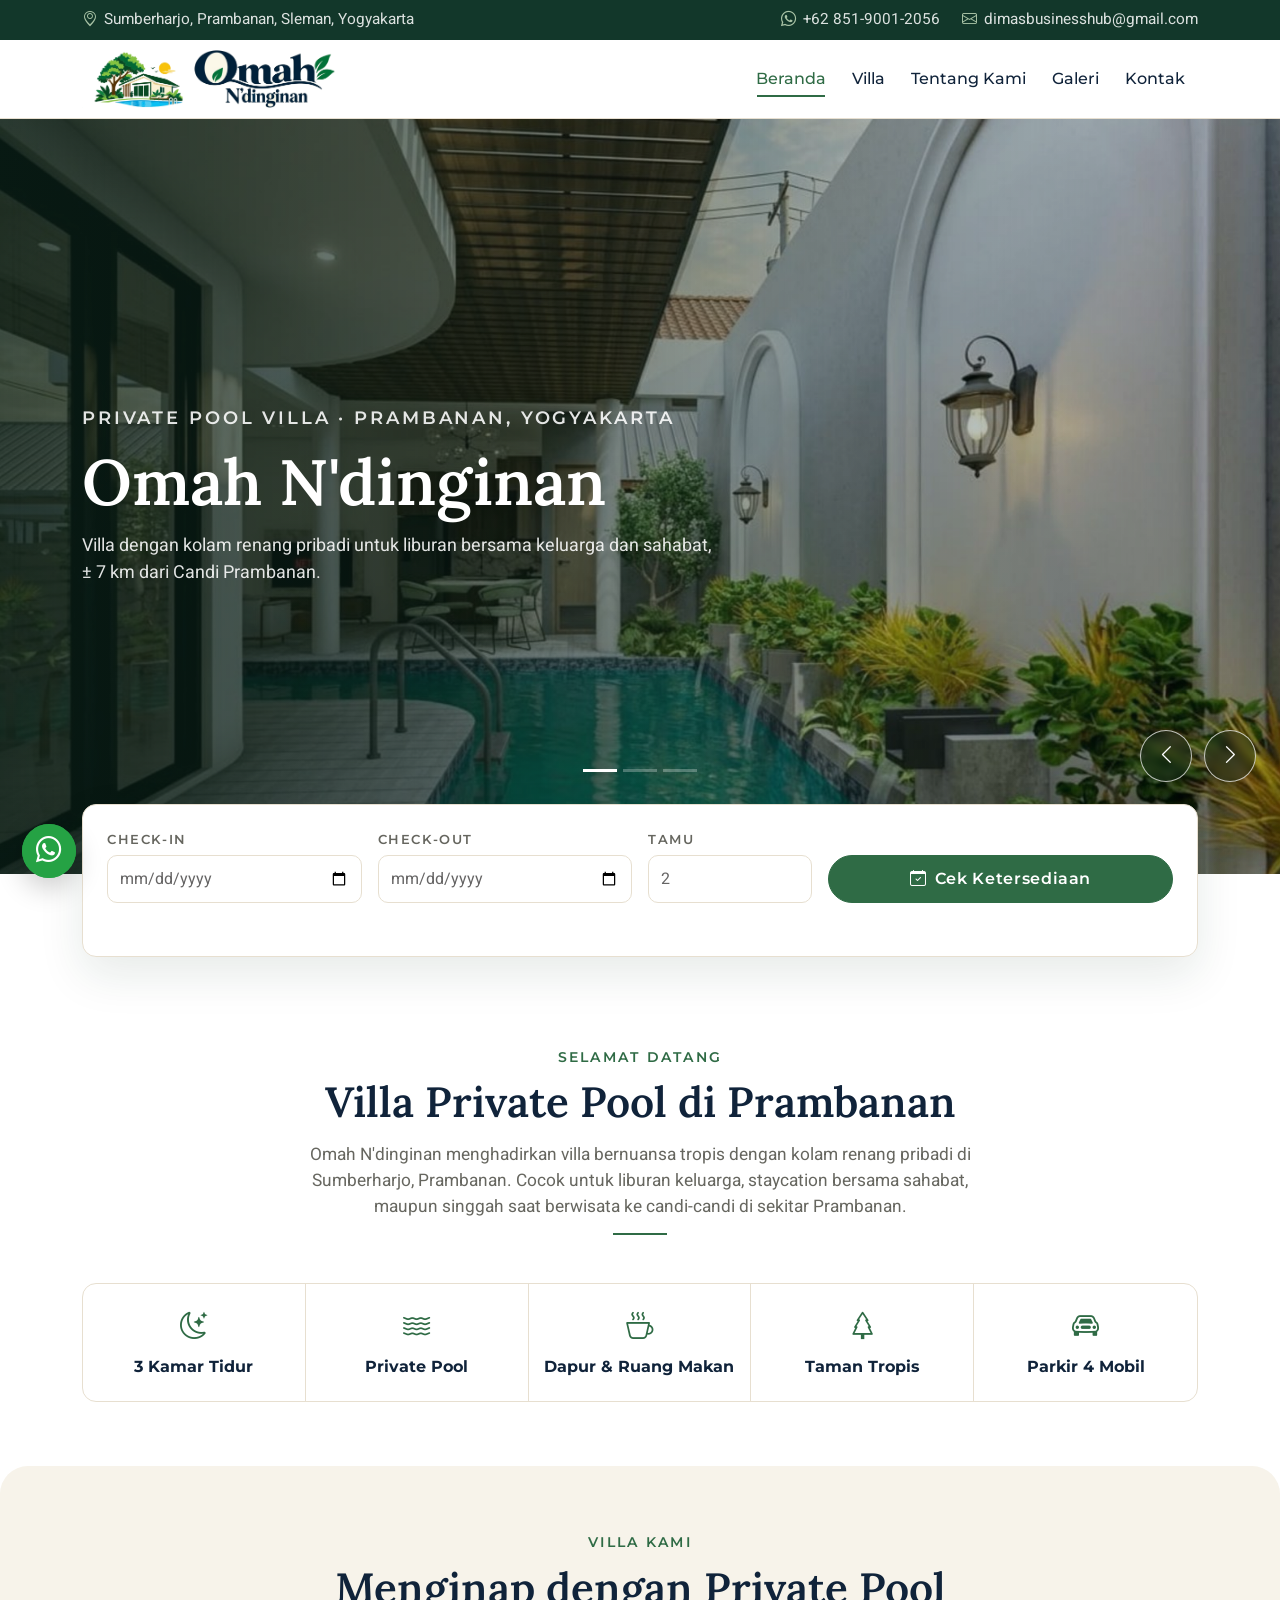
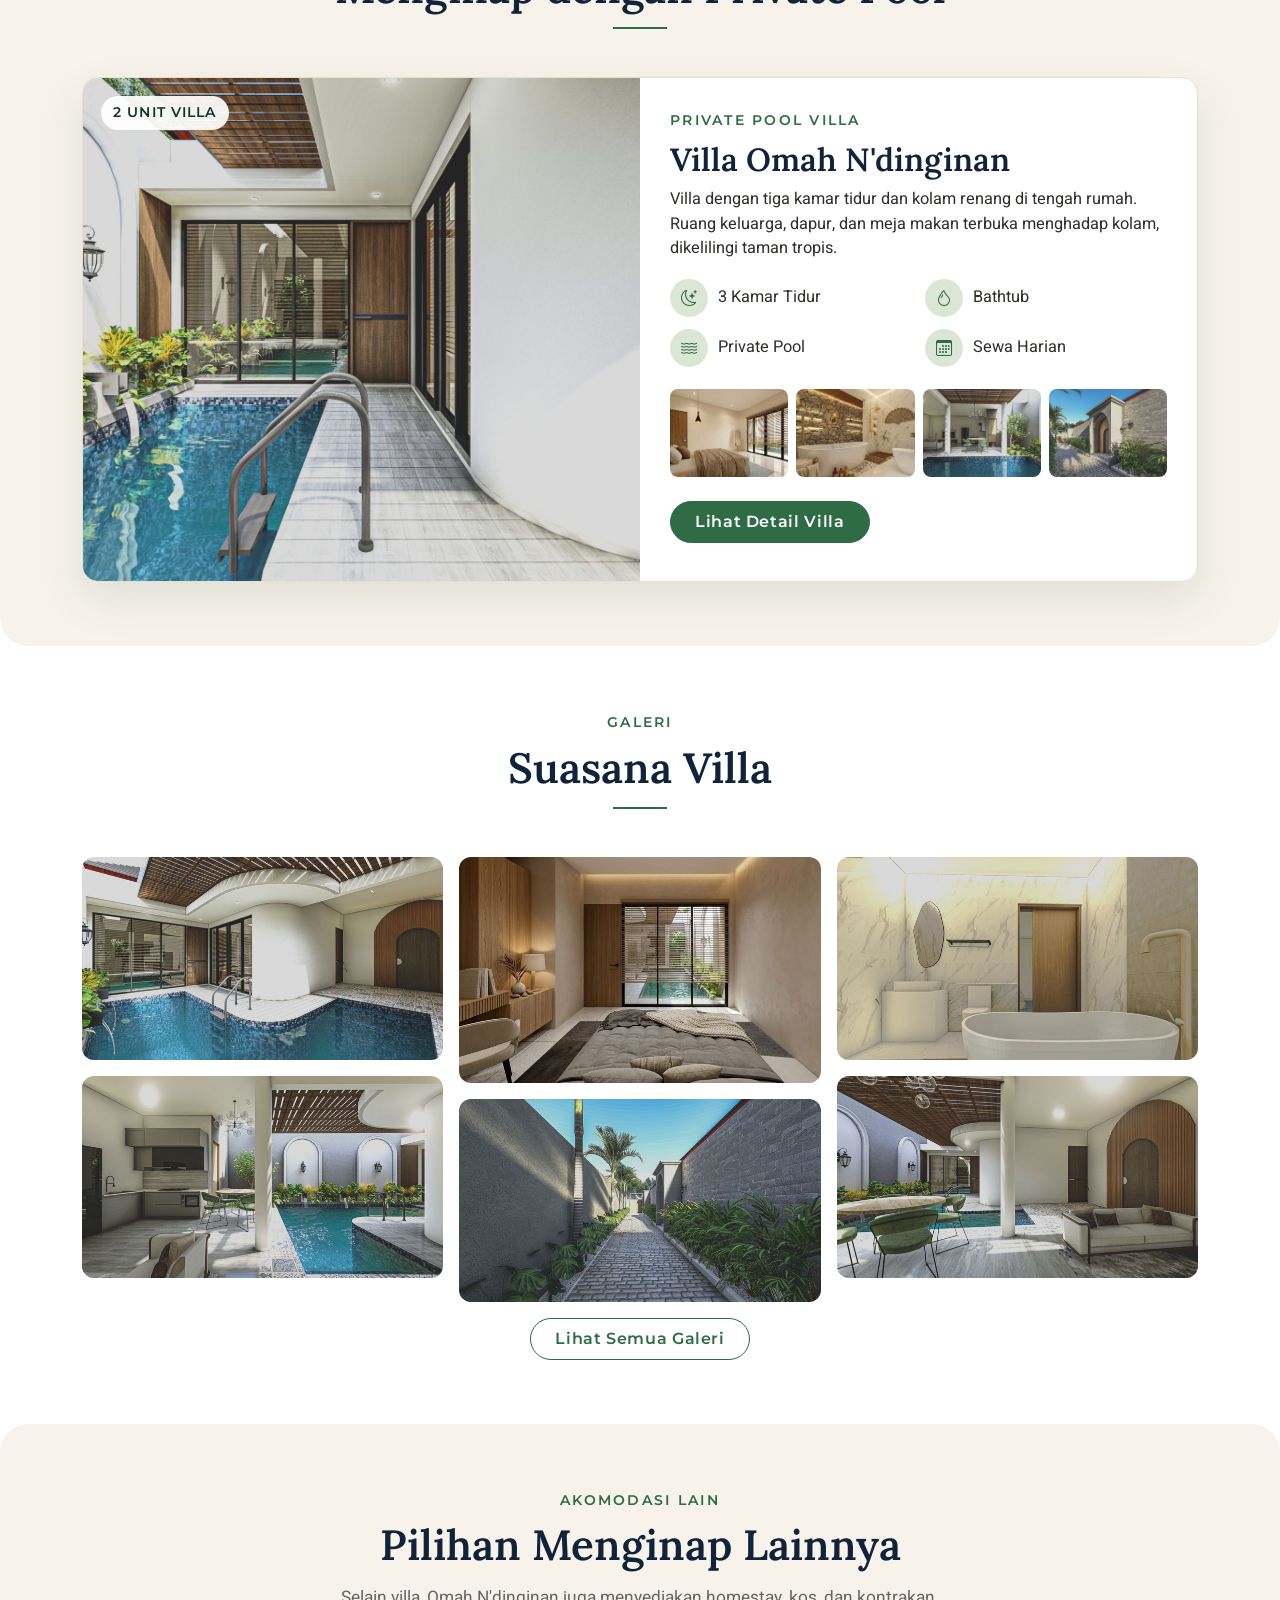
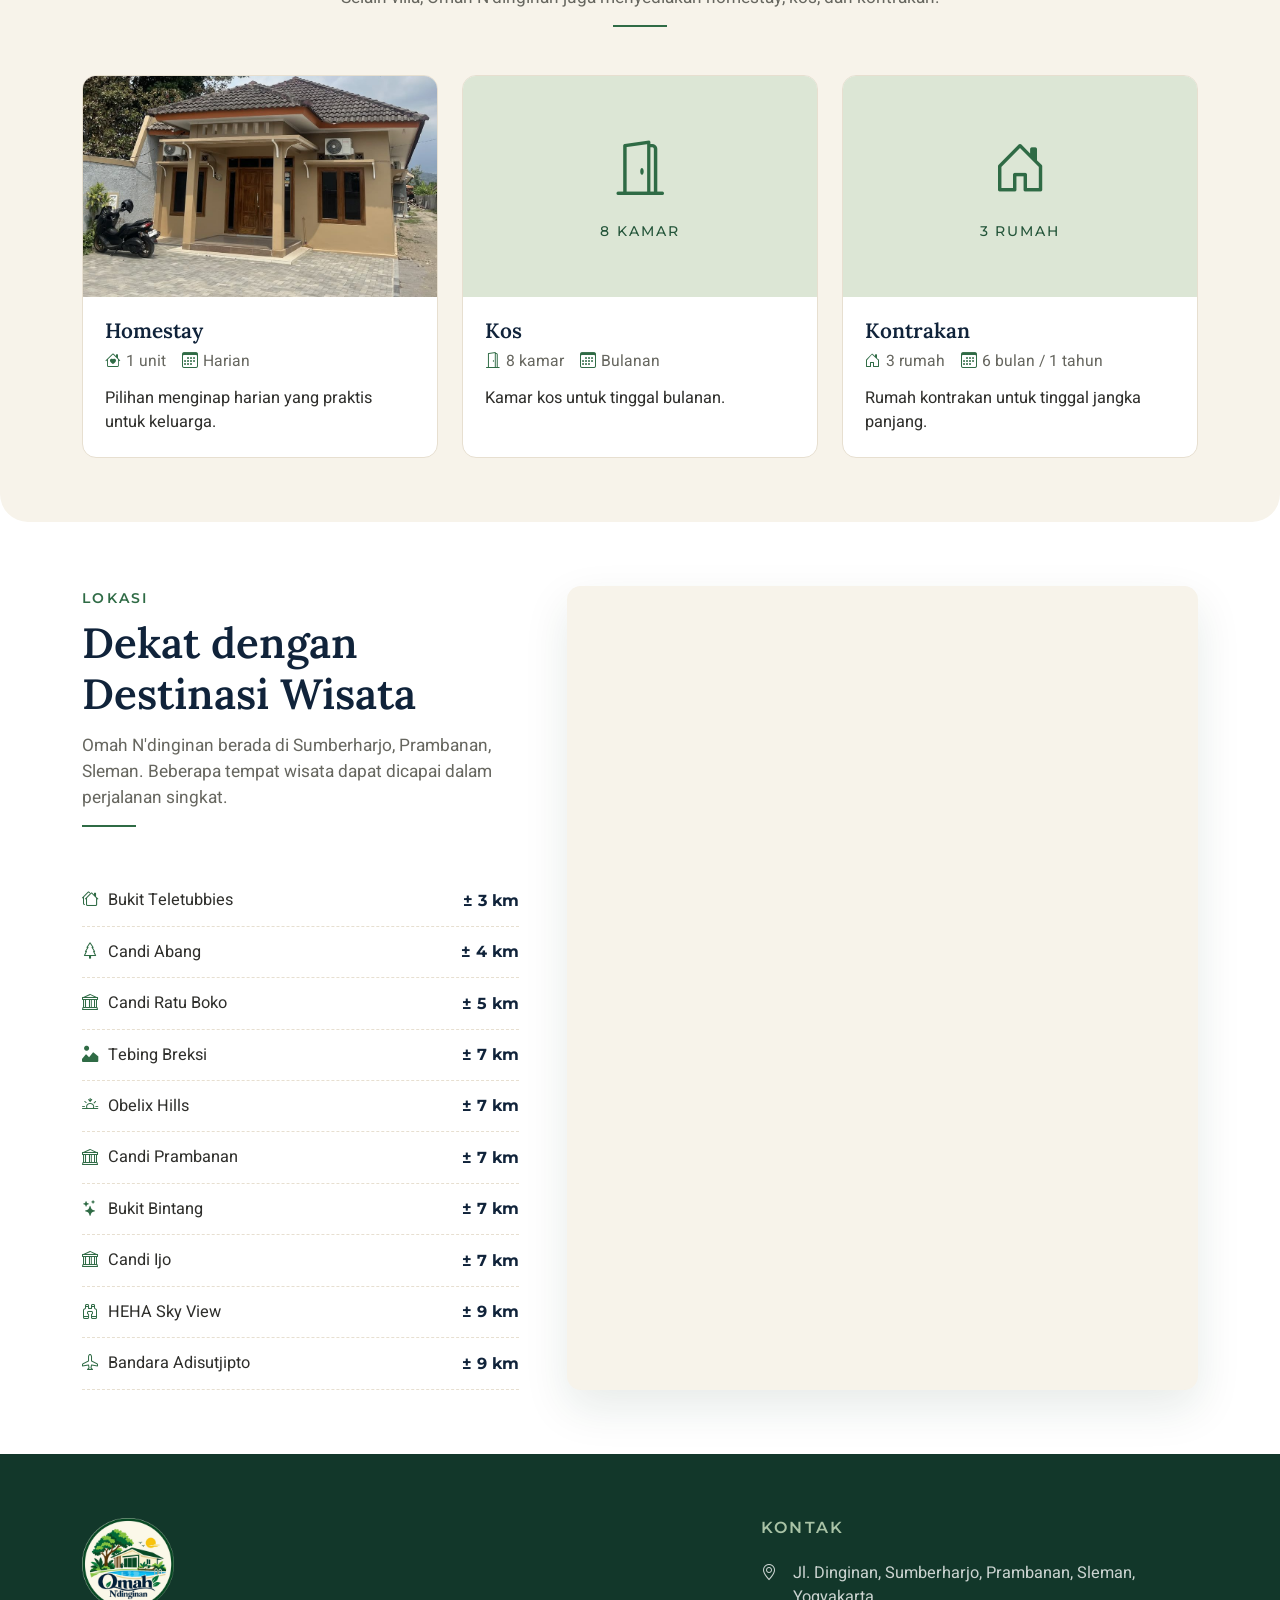
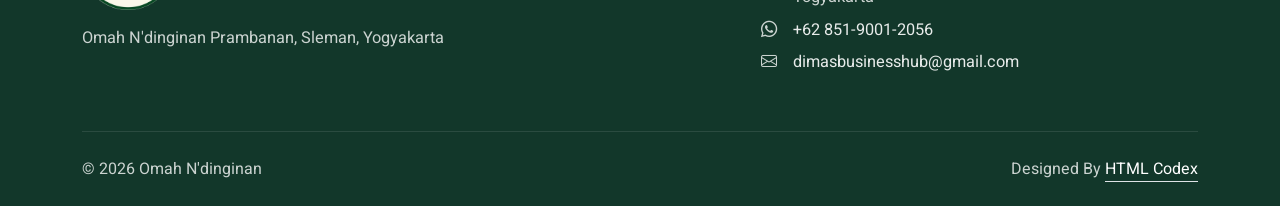
<file: index.html>
<!DOCTYPE html>
<html lang="id">

<head>
    <meta charset="utf-8">
    <title>Villa Private Pool di Prambanan | Omah N'dinginan</title>
    <meta content="width=device-width, initial-scale=1.0" name="viewport">
    <meta content="Omah N&#x27;dinginan: villa private pool di Prambanan, Sleman, Yogyakarta." name="description">
    <link href="img/favicon.png" rel="icon">
    <link href="img/apple-touch-icon.png" rel="apple-touch-icon">

    <!-- Font dan ikon (disimpan lokal) -->
    <link href="css/fonts.css" rel="stylesheet">
    <link href="css/bootstrap-icons.min.css" rel="stylesheet">

    <!-- Library animasi dari template -->
    <link href="lib/animate/animate.min.css" rel="stylesheet">

    <!-- Bootstrap dan gaya template Hotelier, lalu lapisan merek Omah N'dinginan -->
    <link href="css/bootstrap.min.css" rel="stylesheet">
    <link href="css/style.css" rel="stylesheet">
    <link href="css/omah.css" rel="stylesheet">

    <!-- Arah geser halaman (diisi saat menu diklik; dibaca sebelum halaman tampil) -->
    <script>try { var a = sessionStorage.getItem('omah-arah'); if (a) { document.documentElement.classList.add('masuk-' + a); sessionStorage.removeItem('omah-arah'); } } catch (e) {}</script>
</head>

<body>
    <a class="lompat" href="#isi">Lewati ke isi</a>

    <!-- Top bar -->
    <div class="bilah-atas">
        <div class="container">
            <span class="kiri"><i class="bi bi-geo-alt"></i>Sumberharjo, Prambanan, Sleman, Yogyakarta</span>
            <div class="kanan">
                <a href="https://wa.me/6285190012056?text=Halo%20Omah%20N%27dinginan%2C%20saya%20ingin%20bertanya%20tentang%20villa." target="_blank" rel="noopener"><i class="bi bi-whatsapp"></i>+62 851-9001-2056</a>
                <a class="email" href="mailto:dimasbusinesshub@gmail.com"><i class="bi bi-envelope"></i>dimasbusinesshub@gmail.com</a>
            </div>
        </div>
    </div>

    <!-- Navigasi -->
    <header class="sticky-top" id="kepala">
        <nav class="navbar navbar-expand-lg" aria-label="Menu utama">
            <div class="container">
                <a href="index.html" class="navbar-brand merek py-0" id="logo-atas" title="Ke atas"><img src="img/logo-horizontal.png" alt="Omah N'dinginan" width="1129" height="258"></a>
                <button type="button" class="navbar-toggler" data-bs-toggle="collapse" data-bs-target="#navbarCollapse" aria-controls="navbarCollapse" aria-expanded="false" aria-label="Buka menu">
                    <span class="navbar-toggler-icon"></span>
                </button>
                <div class="collapse navbar-collapse justify-content-end" id="navbarCollapse">
                    <div class="navbar-nav align-items-lg-center">
                    <a href="index.html" class="nav-item nav-link active" aria-current="page">Beranda</a>
                    <a href="villa.html" class="nav-item nav-link">Villa</a>
                    <a href="tentang.html" class="nav-item nav-link">Tentang Kami</a>
                    <a href="galeri.html" class="nav-item nav-link">Galeri</a>
                    <a href="kontak.html" class="nav-item nav-link">Kontak</a>
                    </div>
                </div>
            </div>
        </nav>
    </header>

    <main id="isi">

        <!-- Hero -->
        <section class="container-fluid p-0 hero" aria-label="Sorotan villa">
            <div id="hero" class="carousel slide carousel-fade" data-bs-ride="carousel" data-bs-interval="6500">
                <div class="carousel-indicators"><button type="button" data-bs-target="#hero" data-bs-slide-to="0" class="active" aria-current="true" aria-label="Slide 1"></button><button type="button" data-bs-target="#hero" data-bs-slide-to="1" aria-label="Slide 2"></button><button type="button" data-bs-target="#hero" data-bs-slide-to="2" aria-label="Slide 3"></button></div>
                <div class="carousel-inner">
                <div class="carousel-item active">
                    <img class="w-100" src="img/villa/kolam-1.jpg" alt="" style="object-position: center 80%;">
                    <div class="carousel-caption d-flex align-items-center">
                        <div class="container">
                            <div class="isi-hero">
                                <p class="label-kecil muncul mb-3">Private Pool Villa · Prambanan, Yogyakarta</p>
                                <h1 class="display-3 mb-3 muncul text-white">Omah N'dinginan</h1>
                                <p class="muncul mb-0">Villa dengan kolam renang pribadi untuk liburan bersama keluarga dan sahabat, ±&nbsp;7&nbsp;km dari Candi Prambanan.</p>
                            </div>
                        </div>
                    </div>
                </div>
                <div class="carousel-item">
                    <img class="w-100" src="img/villa/ruang-keluarga-3.jpg" alt="" style="object-position: center 60%;">
                    <div class="carousel-caption d-flex align-items-center">
                        <div class="container">
                            <div class="isi-hero">
                                <p class="label-kecil muncul mb-3">Ruang Keluarga</p>
                                <p class="h1 display-4 mb-3 muncul text-white">Bersantai di tepi kolam</p>
                                <p class="muncul mb-0">Ruang keluarga, dapur, dan meja makan terbuka langsung ke arah kolam renang.</p>
                            </div>
                        </div>
                    </div>
                </div>
                <div class="carousel-item">
                    <img class="w-100" src="img/villa/area-masuk.jpg" alt="" style="object-position: center 70%;">
                    <div class="carousel-caption d-flex align-items-center">
                        <div class="container">
                            <div class="isi-hero">
                                <p class="label-kecil muncul mb-3">Taman Tropis</p>
                                <p class="h1 display-4 mb-3 muncul text-white">Teduh dan hijau</p>
                                <p class="muncul mb-0">Halaman berumput dan pepohonan tropis di sekeliling villa.</p>
                            </div>
                        </div>
                    </div>
                </div>
                </div>
                <div class="kendali-hero">
                    <button type="button" class="tombol-geser" data-bs-target="#hero" data-bs-slide="prev" aria-label="Foto sebelumnya"><i class="bi bi-chevron-left" aria-hidden="true"></i></button>
                    <button type="button" class="tombol-geser" data-bs-target="#hero" data-bs-slide="next" aria-label="Foto berikutnya"><i class="bi bi-chevron-right" aria-hidden="true"></i></button>
                </div>
            </div>
        </section>

        <!-- Cek ketersediaan -->
        <div class="container cek-wrap wow fadeInUp" data-wow-delay="0.1s" id="cek">
            <form class="form-cek" id="cek-beranda" novalidate>
                    <input type="hidden" name="jenis" value="villa">
                    <div class="row g-3 align-items-end">
                        <div class="col-md-6 col-lg-3"><label for="cek-beranda-in">Check-in</label><input class="form-control" id="cek-beranda-in" name="checkin" type="date" required></div>
                        <div class="col-md-6 col-lg-3"><label for="cek-beranda-out">Check-out</label><input class="form-control" id="cek-beranda-out" name="checkout" type="date" required></div>
                        <div class="col-md-6 col-lg-2"><label for="cek-beranda-tamu">Tamu</label><input class="form-control" id="cek-beranda-tamu" name="tamu" type="number" min="1" max="30" value="2"></div>
                        <div class="col-md-6 col-lg-4"><button class="btn btn-primary w-100" type="submit"><i class="bi bi-calendar-check me-2"></i>Cek Ketersediaan</button></div>
                    </div>
                    <p class="pesan-salah" role="alert" aria-live="assertive"></p>
                </form>
        </div>

        <!-- Sambutan -->
        <section class="container-xxl py-5 mt-4" id="tentang">
            <div class="container py-3">
                <div class="kepala-bagian tengah mb-5 wow fadeInUp" data-wow-delay="0.1s"><span class="label-kecil">Selamat Datang</span><h2 class="judul-bagian">Villa Private Pool di Prambanan</h2><p class="lead-teks mb-0">Omah N'dinginan menghadirkan villa bernuansa tropis dengan kolam renang pribadi di Sumberharjo, Prambanan. Cocok untuk liburan keluarga, staycation bersama sahabat, maupun singgah saat berwisata ke candi-candi di sekitar Prambanan.</p><div class="garis-hias"></div></div>
                <div class="fakta wow fadeInUp" data-wow-delay="0.2s">
                    <div><i class="bi bi-moon-stars" aria-hidden="true"></i><strong>3 Kamar Tidur</strong></div><div><i class="bi bi-water" aria-hidden="true"></i><strong>Private Pool</strong></div><div><i class="bi bi-cup-hot" aria-hidden="true"></i><strong>Dapur &amp; Ruang Makan</strong></div><div><i class="bi bi-tree" aria-hidden="true"></i><strong>Taman Tropis</strong></div><div><i class="bi bi-car-front" aria-hidden="true"></i><strong>Parkir 4 Mobil</strong></div>
                </div>
            </div>
        </section>

        <!-- Villa kami -->
        <section class="container-xxl py-5 bg-light" id="villa">
            <div class="container py-3">
                <div class="kepala-bagian tengah mb-5 wow fadeInUp" data-wow-delay="0.1s"><span class="label-kecil">Villa Kami</span><h2 class="judul-bagian">Menginap dengan Private Pool</h2><div class="garis-hias"></div></div>
                <article class="kartu-villa wow fadeInUp" data-wow-delay="0.1s">
                    <div class="row g-0">
                        <div class="col-lg-6">
                            <div class="utama"><span class="lencana">2 Unit Villa</span><img src="img/villa/kolam-2.jpg" alt="Kolam renang villa Omah N'dinginan" loading="lazy"></div>
                        </div>
                        <div class="col-lg-6">
                            <div class="isi">
                                <span class="label-kecil">Private Pool Villa</span>
                                <h3 class="h2 mt-2">Villa Omah N'dinginan</h3>
                                <p class="mb-0">Villa dengan tiga kamar tidur dan kolam renang di tengah rumah. Ruang keluarga, dapur, dan meja makan terbuka menghadap kolam, dikelilingi taman tropis.</p>
                                <ul class="spesifikasi">
                                    <li><i class="bi bi-moon-stars"></i>3 Kamar Tidur</li>
                                    <li><i class="bi bi-droplet"></i>Bathtub</li>
                                    <li><i class="bi bi-water"></i>Private Pool</li>
                                    <li><i class="bi bi-calendar3"></i>Sewa Harian</li>
                                </ul>
                                <div class="cuplikan mb-4">
                                    <a href="img/villa/kamar-tidur-utama.jpg" data-lightbox="cuplikan" data-judul="Kamar tidur utama"><img src="img/villa/kamar-tidur-utama-kecil.jpg" alt="Kamar tidur utama" loading="lazy"></a><a href="img/villa/kamar-mandi-utama-2.jpg" data-lightbox="cuplikan" data-judul="Bathtub kamar mandi utama"><img src="img/villa/kamar-mandi-utama-2-kecil.jpg" alt="Bathtub kamar mandi utama" loading="lazy"></a><a href="img/villa/ruang-keluarga-1.jpg" data-lightbox="cuplikan" data-judul="Ruang keluarga menghadap kolam"><img src="img/villa/ruang-keluarga-1-kecil.jpg" alt="Ruang keluarga menghadap kolam" loading="lazy"></a><a href="img/villa/halaman-3.jpg" data-lightbox="cuplikan" data-judul="Gerbang lengkung di halaman"><img src="img/villa/halaman-3-kecil.jpg" alt="Gerbang lengkung di halaman" loading="lazy"></a>
                                </div>
                                <a class="btn btn-primary px-4 py-2 mb-2" href="villa.html">Lihat Detail Villa</a>
                            </div>
                        </div>
                    </div>
                </article>
            </div>
        </section>

        <!-- Galeri singkat -->
        <section class="container-xxl py-5" id="galeri-singkat">
            <div class="container py-3">
                <div class="kepala-bagian tengah mb-5 wow fadeInUp" data-wow-delay="0.1s"><span class="label-kecil">Galeri</span><h2 class="judul-bagian">Suasana Villa</h2><div class="garis-hias"></div></div>
                <div class="galeri">
                    <figure class="butir-saring wow fadeInUp" data-wow-delay="0.10s">
                        <a href="img/villa/kolam-3.jpg" data-lightbox="beranda" data-judul="Kolam renang dan teras"><img class="" src="img/villa/kolam-3-kecil.jpg" alt="Kolam renang dan teras" width="720" height="403" loading="lazy"></a>
                    </figure>
                    <figure class="butir-saring wow fadeInUp" data-wow-delay="0.15s">
                        <a href="img/villa/ruang-keluarga-2.jpg" data-lightbox="beranda" data-judul="Dapur dan ruang keluarga terbuka"><img class="" src="img/villa/ruang-keluarga-2-kecil.jpg" alt="Dapur dan ruang keluarga terbuka" width="720" height="403" loading="lazy"></a>
                    </figure>
                    <figure class="butir-saring wow fadeInUp" data-wow-delay="0.20s">
                        <a href="img/villa/kamar-tidur-2.jpg" data-lightbox="beranda" data-judul="Kamar tidur kedua"><img class="" src="img/villa/kamar-tidur-2-kecil.jpg" alt="Kamar tidur kedua" width="720" height="450" loading="lazy"></a>
                    </figure>
                    <figure class="butir-saring wow fadeInUp" data-wow-delay="0.10s">
                        <a href="img/villa/halaman-2.jpg" data-lightbox="beranda" data-judul="Halaman dengan taman tropis"><img class="" src="img/villa/halaman-2-kecil.jpg" alt="Halaman dengan taman tropis" width="720" height="403" loading="lazy"></a>
                    </figure>
                    <figure class="butir-saring wow fadeInUp" data-wow-delay="0.15s">
                        <a href="img/villa/kamar-mandi-utama-1.jpg" data-lightbox="beranda" data-judul="Kamar mandi utama"><img class="" src="img/villa/kamar-mandi-utama-1-kecil.jpg" alt="Kamar mandi utama" width="720" height="403" loading="lazy"></a>
                    </figure>
                    <figure class="butir-saring wow fadeInUp" data-wow-delay="0.20s">
                        <a href="img/villa/ruang-keluarga-4.jpg" data-lightbox="beranda" data-judul="Ruang santai"><img class="" src="img/villa/ruang-keluarga-4-kecil.jpg" alt="Ruang santai" width="720" height="403" loading="lazy"></a>
                    </figure>
                </div>
                <div class="text-center mt-3"><a class="btn btn-outline-primary px-4 py-2" href="galeri.html">Lihat Semua Galeri</a></div>
            </div>
        </section>

        <!-- Akomodasi lain -->
        <section class="container-xxl py-5 bg-light" id="akomodasi-lain">
            <div class="container py-3">
                <div class="kepala-bagian tengah mb-5 wow fadeInUp" data-wow-delay="0.1s"><span class="label-kecil">Akomodasi Lain</span><h2 class="judul-bagian">Pilihan Menginap Lainnya</h2><p class="lead-teks mb-0">Selain villa, Omah N'dinginan juga menyediakan homestay, kos, dan kontrakan.</p><div class="garis-hias"></div></div>
                <div class="row g-4">
                    <div class="col-md-6 col-lg-4 wow fadeInUp" data-wow-delay="0.10s">
                        <article class="kartu-akomodasi">
                            <div class="bingkai"><img src="img/foto/tampak-depan.jpg" alt="Bangunan homestay Omah N'dinginan" loading="lazy"></div>
                            <div class="isi">
                                <h3>Homestay</h3>
                                <div class="meta"><span><i class="bi bi-house-heart"></i>1 unit</span><span><i class="bi bi-calendar3"></i>Harian</span></div>
                                <p class="mb-0">Pilihan menginap harian yang praktis untuk keluarga.</p>
                            </div>
                        </article>
                    </div>
                    <div class="col-md-6 col-lg-4 wow fadeInUp" data-wow-delay="0.22s">
                        <article class="kartu-akomodasi">
                            <div class="bingkai"><div class="panel-ikon"><i class="bi bi-door-open" aria-hidden="true"></i><span>8 Kamar</span></div></div>
                            <div class="isi">
                                <h3>Kos</h3>
                                <div class="meta"><span><i class="bi bi-door-open"></i>8 kamar</span><span><i class="bi bi-calendar3"></i>Bulanan</span></div>
                                <p class="mb-0">Kamar kos untuk tinggal bulanan.</p>
                            </div>
                        </article>
                    </div>
                    <div class="col-md-6 col-lg-4 wow fadeInUp" data-wow-delay="0.34s">
                        <article class="kartu-akomodasi">
                            <div class="bingkai"><div class="panel-ikon"><i class="bi bi-house-door" aria-hidden="true"></i><span>3 Rumah</span></div></div>
                            <div class="isi">
                                <h3>Kontrakan</h3>
                                <div class="meta"><span><i class="bi bi-house-door"></i>3 rumah</span><span><i class="bi bi-calendar3"></i>6 bulan / 1 tahun</span></div>
                                <p class="mb-0">Rumah kontrakan untuk tinggal jangka panjang.</p>
                            </div>
                        </article>
                    </div>
                </div>
            </div>
        </section>

        <!-- Lokasi -->
        <section class="container-xxl py-5" id="lokasi">
            <div class="container py-3">
                <div class="row g-5 align-items-stretch">
                    <div class="col-lg-5 wow fadeInUp" data-wow-delay="0.1s">
                        <div class="kepala-bagian mb-5 wow fadeInUp" data-wow-delay="0.1s"><span class="label-kecil">Lokasi</span><h2 class="judul-bagian">Dekat dengan Destinasi Wisata</h2><p class="lead-teks mb-0">Omah N'dinginan berada di Sumberharjo, Prambanan, Sleman. Beberapa tempat wisata dapat dicapai dalam perjalanan singkat.</p><div class="garis-hias"></div></div>
                        <ul class="daftar-jarak">
                            <li><span><i class="bi bi-houses" aria-hidden="true"></i>Bukit Teletubbies</span><strong>±&nbsp;3&nbsp;km</strong></li><li><span><i class="bi bi-tree" aria-hidden="true"></i>Candi Abang</span><strong>±&nbsp;4&nbsp;km</strong></li><li><span><i class="bi bi-bank" aria-hidden="true"></i>Candi Ratu Boko</span><strong>±&nbsp;5&nbsp;km</strong></li><li><span><i class="bi bi-image-alt" aria-hidden="true"></i>Tebing Breksi</span><strong>±&nbsp;7&nbsp;km</strong></li><li><span><i class="bi bi-sunset" aria-hidden="true"></i>Obelix Hills</span><strong>±&nbsp;7&nbsp;km</strong></li><li><span><i class="bi bi-bank" aria-hidden="true"></i>Candi Prambanan</span><strong>±&nbsp;7&nbsp;km</strong></li><li><span><i class="bi bi-stars" aria-hidden="true"></i>Bukit Bintang</span><strong>±&nbsp;7&nbsp;km</strong></li><li><span><i class="bi bi-bank" aria-hidden="true"></i>Candi Ijo</span><strong>±&nbsp;7&nbsp;km</strong></li><li><span><i class="bi bi-binoculars" aria-hidden="true"></i>HEHA Sky View</span><strong>±&nbsp;9&nbsp;km</strong></li><li><span><i class="bi bi-airplane" aria-hidden="true"></i>Bandara Adisutjipto</span><strong>±&nbsp;9&nbsp;km</strong></li>
                        </ul>
                    </div>
                    <div class="col-lg-7 wow fadeIn" data-wow-delay="0.2s">
                        <div class="bingkai-peta"><iframe src="https://maps.google.com/maps?q=-7.8034779,110.4865953&amp;hl=id&amp;z=15&amp;output=embed" title="Peta lokasi Omah N'dinginan" loading="lazy" referrerpolicy="no-referrer-when-downgrade" allowfullscreen></iframe></div>
                    </div>
                </div>
            </div>
        </section>
    </main>

    <!-- Kaki -->
    <footer class="container-fluid text-light footer">
        <div class="container pb-5">
            <div class="row g-5">
                <div class="col-md-6 col-lg-7">
                    <img class="logo-kaki mb-3" src="img/logo-bulat.png" alt="Omah N'dinginan" width="512" height="512" loading="lazy">
                    <p class="mb-0">Omah N'dinginan Prambanan, Sleman, Yogyakarta</p>
                </div>
                <div class="col-md-6 col-lg-5">
                    <h6 class="text-uppercase mb-4">Kontak</h6>
                    <p class="mb-2 d-flex"><i class="bi bi-geo-alt me-3"></i><span>Jl. Dinginan, Sumberharjo, Prambanan, Sleman, Yogyakarta</span></p>
                    <p class="mb-2 d-flex"><i class="bi bi-whatsapp me-3"></i><a href="https://wa.me/6285190012056?text=Halo%20Omah%20N%27dinginan%2C%20saya%20ingin%20bertanya%20tentang%20villa." target="_blank" rel="noopener">+62 851-9001-2056</a></p>
                    <p class="mb-2 d-flex"><i class="bi bi-envelope me-3"></i><a href="mailto:dimasbusinesshub@gmail.com">dimasbusinesshub@gmail.com</a></p>
                </div>
            </div>
        </div>
        <div class="container">
            <div class="copyright">
                <div class="row">
                    <div class="col-md-6 text-center text-md-start mb-3 mb-md-0">&copy; 2026 Omah N'dinginan</div>
                    <div class="col-md-6 text-center text-md-end">Designed By <a class="border-bottom" href="https://htmlcodex.com">HTML Codex</a></div>
                </div>
            </div>
        </div>
    </footer>

    <a href="https://wa.me/6285190012056?text=Halo%20Omah%20N%27dinginan%2C%20saya%20ingin%20bertanya%20tentang%20villa." class="wa-melayang" target="_blank" rel="noopener" aria-label="Chat WhatsApp"><i class="bi bi-whatsapp"></i></a>

    <!-- Library JavaScript -->
    <script src="lib/bootstrap/bootstrap.bundle.min.js"></script>
    <script src="lib/wow/wow.min.js"></script>

    <!-- Kontak dan interaksi website -->
    <script src="js/config.js"></script>
    <script src="js/omah.js"></script>
</body>

</html>
</file>
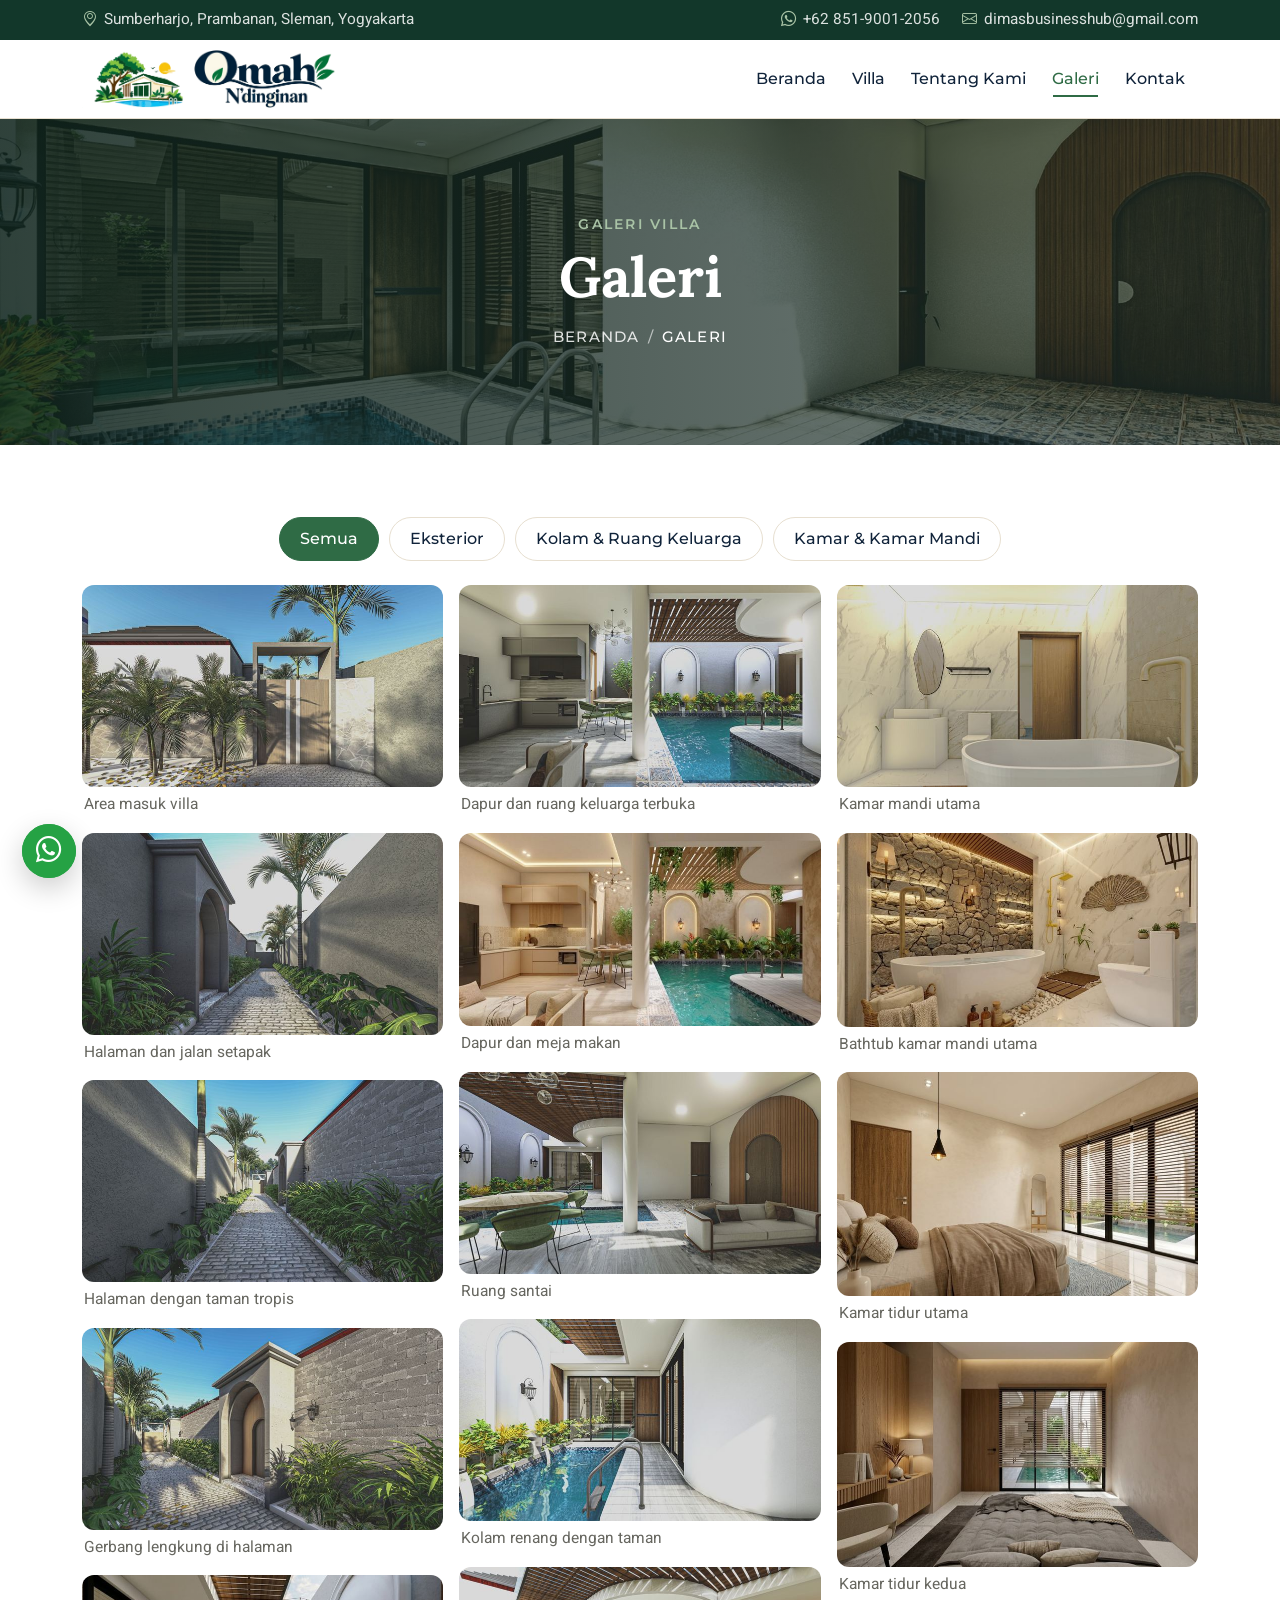
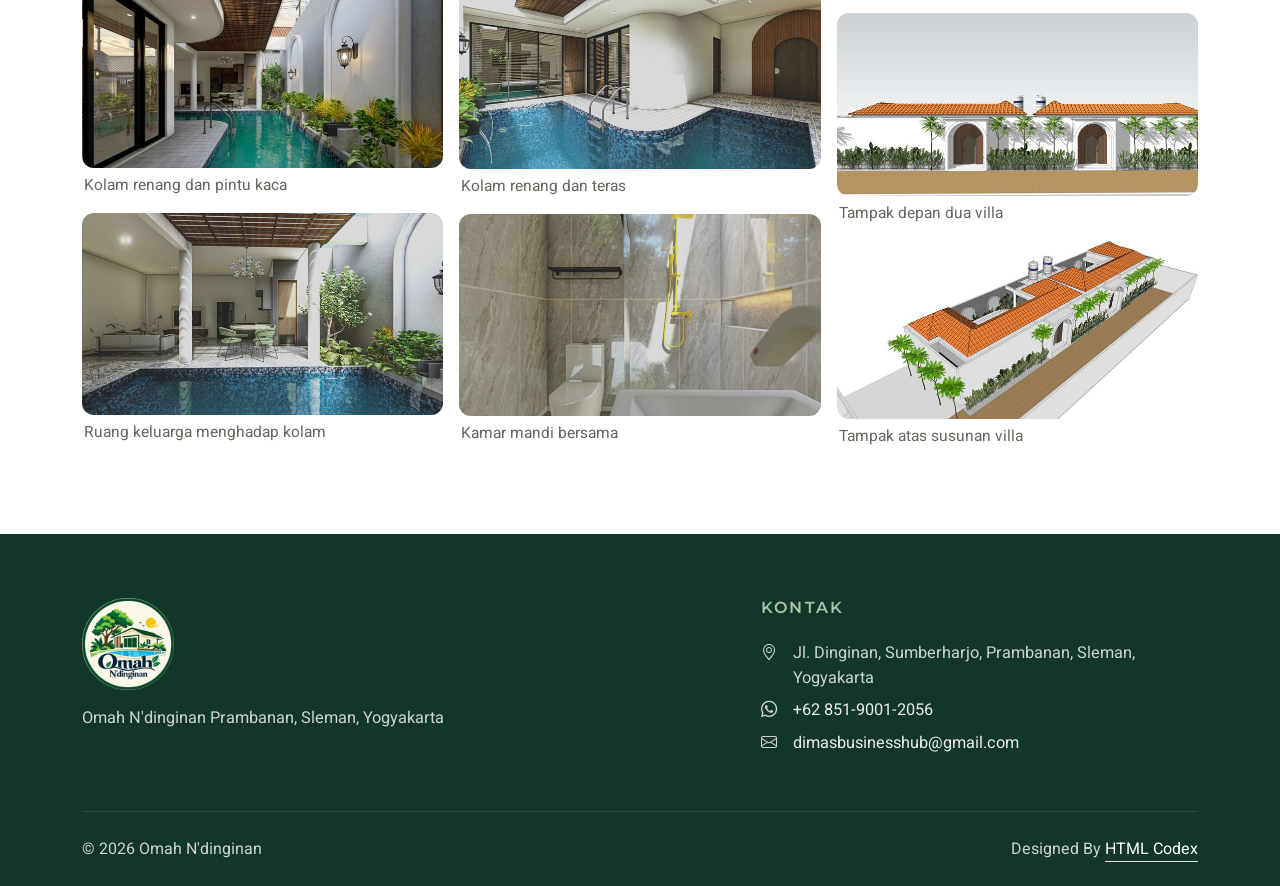
<file: galeri.html>
<!DOCTYPE html>
<html lang="id">

<head>
    <meta charset="utf-8">
    <title>Galeri | Omah N'dinginan</title>
    <meta content="width=device-width, initial-scale=1.0" name="viewport">
    <meta content="Galeri villa Omah N&#x27;dinginan: kolam renang, ruang keluarga, kamar, dan taman." name="description">
    <link href="img/favicon.png" rel="icon">
    <link href="img/apple-touch-icon.png" rel="apple-touch-icon">

    <!-- Font dan ikon (disimpan lokal) -->
    <link href="css/fonts.css" rel="stylesheet">
    <link href="css/bootstrap-icons.min.css" rel="stylesheet">

    <!-- Library animasi dari template -->
    <link href="lib/animate/animate.min.css" rel="stylesheet">

    <!-- Bootstrap dan gaya template Hotelier, lalu lapisan merek Omah N'dinginan -->
    <link href="css/bootstrap.min.css" rel="stylesheet">
    <link href="css/style.css" rel="stylesheet">
    <link href="css/omah.css" rel="stylesheet">

    <!-- Arah geser halaman (diisi saat menu diklik; dibaca sebelum halaman tampil) -->
    <script>try { var a = sessionStorage.getItem('omah-arah'); if (a) { document.documentElement.classList.add('masuk-' + a); sessionStorage.removeItem('omah-arah'); } } catch (e) {}</script>
</head>

<body>
    <a class="lompat" href="#isi">Lewati ke isi</a>

    <!-- Top bar -->
    <div class="bilah-atas">
        <div class="container">
            <span class="kiri"><i class="bi bi-geo-alt"></i>Sumberharjo, Prambanan, Sleman, Yogyakarta</span>
            <div class="kanan">
                <a href="https://wa.me/6285190012056?text=Halo%20Omah%20N%27dinginan%2C%20saya%20ingin%20bertanya%20tentang%20villa." target="_blank" rel="noopener"><i class="bi bi-whatsapp"></i>+62 851-9001-2056</a>
                <a class="email" href="mailto:dimasbusinesshub@gmail.com"><i class="bi bi-envelope"></i>dimasbusinesshub@gmail.com</a>
            </div>
        </div>
    </div>

    <!-- Navigasi -->
    <header class="sticky-top" id="kepala">
        <nav class="navbar navbar-expand-lg" aria-label="Menu utama">
            <div class="container">
                <a href="index.html" class="navbar-brand merek py-0" id="logo-atas" title="Ke atas"><img src="img/logo-horizontal.png" alt="Omah N'dinginan" width="1129" height="258"></a>
                <button type="button" class="navbar-toggler" data-bs-toggle="collapse" data-bs-target="#navbarCollapse" aria-controls="navbarCollapse" aria-expanded="false" aria-label="Buka menu">
                    <span class="navbar-toggler-icon"></span>
                </button>
                <div class="collapse navbar-collapse justify-content-end" id="navbarCollapse">
                    <div class="navbar-nav align-items-lg-center">
                    <a href="index.html" class="nav-item nav-link">Beranda</a>
                    <a href="villa.html" class="nav-item nav-link">Villa</a>
                    <a href="tentang.html" class="nav-item nav-link">Tentang Kami</a>
                    <a href="galeri.html" class="nav-item nav-link active" aria-current="page">Galeri</a>
                    <a href="kontak.html" class="nav-item nav-link">Kontak</a>
                    </div>
                </div>
            </div>
        </nav>
    </header>

    <main id="isi">

        <!-- Kepala subhalaman -->
        <div class="container-fluid page-header mb-5 p-0" style="background-image: url(img/villa/kolam-3.jpg);">
            <div class="container-fluid page-header-inner py-5">
                <div class="container text-center py-5">
                    <p class="label-kecil mb-2 animated slideInDown">Galeri Villa</p>
                    <h1 class="display-4 mb-3 animated slideInDown">Galeri</h1>
                    <nav aria-label="breadcrumb">
                        <ol class="breadcrumb justify-content-center text-uppercase mb-0">
                            <li class="breadcrumb-item"><a href="index.html">Beranda</a></li>
                            <li class="breadcrumb-item active" aria-current="page">Galeri</li>
                        </ol>
                    </nav>
                </div>
            </div>
        </div>

        <!-- Galeri -->
        <section class="container-xxl py-4" id="galeri">
            <div class="container pb-5">
                <div class="saring mb-4" role="group" aria-label="Saring galeri" data-saring-untuk="galeri-villa"><button type="button" data-saring="semua" data-label="foto" aria-pressed="true">Semua</button><button type="button" data-saring="eksterior" data-label="foto eksterior" aria-pressed="false">Eksterior</button><button type="button" data-saring="kolam" data-label="foto kolam dan ruang keluarga" aria-pressed="false">Kolam &amp; Ruang Keluarga</button><button type="button" data-saring="kamar" data-label="foto kamar dan kamar mandi" aria-pressed="false">Kamar &amp; Kamar Mandi</button></div>
                <div class="galeri" id="galeri-villa">
                    <figure class="butir-saring wow fadeInUp" data-wow-delay="0.10s" data-kategori="eksterior">
                        <a href="img/villa/area-masuk.jpg" data-lightbox="villa" data-judul="Area masuk villa"><img class="" src="img/villa/area-masuk-kecil.jpg" alt="Area masuk villa" width="720" height="403" loading="lazy"></a>
                        <figcaption>Area masuk villa</figcaption>
                    </figure>
                    <figure class="butir-saring wow fadeInUp" data-wow-delay="0.15s" data-kategori="eksterior">
                        <a href="img/villa/halaman-1.jpg" data-lightbox="villa" data-judul="Halaman dan jalan setapak"><img class="" src="img/villa/halaman-1-kecil.jpg" alt="Halaman dan jalan setapak" width="720" height="403" loading="lazy"></a>
                        <figcaption>Halaman dan jalan setapak</figcaption>
                    </figure>
                    <figure class="butir-saring wow fadeInUp" data-wow-delay="0.20s" data-kategori="eksterior">
                        <a href="img/villa/halaman-2.jpg" data-lightbox="villa" data-judul="Halaman dengan taman tropis"><img class="" src="img/villa/halaman-2-kecil.jpg" alt="Halaman dengan taman tropis" width="720" height="403" loading="lazy"></a>
                        <figcaption>Halaman dengan taman tropis</figcaption>
                    </figure>
                    <figure class="butir-saring wow fadeInUp" data-wow-delay="0.10s" data-kategori="eksterior">
                        <a href="img/villa/halaman-3.jpg" data-lightbox="villa" data-judul="Gerbang lengkung di halaman"><img class="" src="img/villa/halaman-3-kecil.jpg" alt="Gerbang lengkung di halaman" width="720" height="403" loading="lazy"></a>
                        <figcaption>Gerbang lengkung di halaman</figcaption>
                    </figure>
                    <figure class="butir-saring wow fadeInUp" data-wow-delay="0.15s" data-kategori="kolam">
                        <a href="img/villa/kolam-1.jpg" data-lightbox="villa" data-judul="Kolam renang dan pintu kaca"><img class="" src="img/villa/kolam-1-kecil.jpg" alt="Kolam renang dan pintu kaca" width="720" height="384" loading="lazy"></a>
                        <figcaption>Kolam renang dan pintu kaca</figcaption>
                    </figure>
                    <figure class="butir-saring wow fadeInUp" data-wow-delay="0.20s" data-kategori="kolam">
                        <a href="img/villa/ruang-keluarga-1.jpg" data-lightbox="villa" data-judul="Ruang keluarga menghadap kolam"><img class="" src="img/villa/ruang-keluarga-1-kecil.jpg" alt="Ruang keluarga menghadap kolam" width="720" height="403" loading="lazy"></a>
                        <figcaption>Ruang keluarga menghadap kolam</figcaption>
                    </figure>
                    <figure class="butir-saring wow fadeInUp" data-wow-delay="0.10s" data-kategori="kolam">
                        <a href="img/villa/ruang-keluarga-2.jpg" data-lightbox="villa" data-judul="Dapur dan ruang keluarga terbuka"><img class="" src="img/villa/ruang-keluarga-2-kecil.jpg" alt="Dapur dan ruang keluarga terbuka" width="720" height="403" loading="lazy"></a>
                        <figcaption>Dapur dan ruang keluarga terbuka</figcaption>
                    </figure>
                    <figure class="butir-saring wow fadeInUp" data-wow-delay="0.15s" data-kategori="kolam">
                        <a href="img/villa/ruang-keluarga-3.jpg" data-lightbox="villa" data-judul="Dapur dan meja makan"><img class="" src="img/villa/ruang-keluarga-3-kecil.jpg" alt="Dapur dan meja makan" width="720" height="386" loading="lazy"></a>
                        <figcaption>Dapur dan meja makan</figcaption>
                    </figure>
                    <figure class="butir-saring wow fadeInUp" data-wow-delay="0.20s" data-kategori="kolam">
                        <a href="img/villa/ruang-keluarga-4.jpg" data-lightbox="villa" data-judul="Ruang santai"><img class="" src="img/villa/ruang-keluarga-4-kecil.jpg" alt="Ruang santai" width="720" height="403" loading="lazy"></a>
                        <figcaption>Ruang santai</figcaption>
                    </figure>
                    <figure class="butir-saring wow fadeInUp" data-wow-delay="0.10s" data-kategori="kolam">
                        <a href="img/villa/kolam-2.jpg" data-lightbox="villa" data-judul="Kolam renang dengan taman"><img class="" src="img/villa/kolam-2-kecil.jpg" alt="Kolam renang dengan taman" width="720" height="403" loading="lazy"></a>
                        <figcaption>Kolam renang dengan taman</figcaption>
                    </figure>
                    <figure class="butir-saring wow fadeInUp" data-wow-delay="0.15s" data-kategori="kolam">
                        <a href="img/villa/kolam-3.jpg" data-lightbox="villa" data-judul="Kolam renang dan teras"><img class="" src="img/villa/kolam-3-kecil.jpg" alt="Kolam renang dan teras" width="720" height="403" loading="lazy"></a>
                        <figcaption>Kolam renang dan teras</figcaption>
                    </figure>
                    <figure class="butir-saring wow fadeInUp" data-wow-delay="0.20s" data-kategori="kamar">
                        <a href="img/villa/kamar-mandi-bersama.jpg" data-lightbox="villa" data-judul="Kamar mandi bersama"><img class="" src="img/villa/kamar-mandi-bersama-kecil.jpg" alt="Kamar mandi bersama" width="720" height="403" loading="lazy"></a>
                        <figcaption>Kamar mandi bersama</figcaption>
                    </figure>
                    <figure class="butir-saring wow fadeInUp" data-wow-delay="0.10s" data-kategori="kamar">
                        <a href="img/villa/kamar-mandi-utama-1.jpg" data-lightbox="villa" data-judul="Kamar mandi utama"><img class="" src="img/villa/kamar-mandi-utama-1-kecil.jpg" alt="Kamar mandi utama" width="720" height="403" loading="lazy"></a>
                        <figcaption>Kamar mandi utama</figcaption>
                    </figure>
                    <figure class="butir-saring wow fadeInUp" data-wow-delay="0.15s" data-kategori="kamar">
                        <a href="img/villa/kamar-mandi-utama-2.jpg" data-lightbox="villa" data-judul="Bathtub kamar mandi utama"><img class="" src="img/villa/kamar-mandi-utama-2-kecil.jpg" alt="Bathtub kamar mandi utama" width="720" height="387" loading="lazy"></a>
                        <figcaption>Bathtub kamar mandi utama</figcaption>
                    </figure>
                    <figure class="butir-saring wow fadeInUp" data-wow-delay="0.20s" data-kategori="kamar">
                        <a href="img/villa/kamar-tidur-utama.jpg" data-lightbox="villa" data-judul="Kamar tidur utama"><img class="" src="img/villa/kamar-tidur-utama-kecil.jpg" alt="Kamar tidur utama" width="720" height="447" loading="lazy"></a>
                        <figcaption>Kamar tidur utama</figcaption>
                    </figure>
                    <figure class="butir-saring wow fadeInUp" data-wow-delay="0.10s" data-kategori="kamar">
                        <a href="img/villa/kamar-tidur-2.jpg" data-lightbox="villa" data-judul="Kamar tidur kedua"><img class="" src="img/villa/kamar-tidur-2-kecil.jpg" alt="Kamar tidur kedua" width="720" height="450" loading="lazy"></a>
                        <figcaption>Kamar tidur kedua</figcaption>
                    </figure>
                    <figure class="butir-saring wow fadeInUp" data-wow-delay="0.15s" data-kategori="eksterior">
                        <a href="img/villa/tampak-depan-villa.jpg" data-lightbox="villa" data-judul="Tampak depan dua villa"><img class="" src="img/villa/tampak-depan-villa-kecil.jpg" alt="Tampak depan dua villa" width="720" height="365" loading="lazy"></a>
                        <figcaption>Tampak depan dua villa</figcaption>
                    </figure>
                    <figure class="butir-saring wow fadeInUp" data-wow-delay="0.20s" data-kategori="eksterior">
                        <a href="img/villa/tampak-atas-villa.jpg" data-lightbox="villa" data-judul="Tampak atas susunan villa"><img class="" src="img/villa/tampak-atas-villa-kecil.jpg" alt="Tampak atas susunan villa" width="720" height="355" loading="lazy"></a>
                        <figcaption>Tampak atas susunan villa</figcaption>
                    </figure>
                </div>
            </div>
        </section>
    </main>

    <!-- Kaki -->
    <footer class="container-fluid text-light footer">
        <div class="container pb-5">
            <div class="row g-5">
                <div class="col-md-6 col-lg-7">
                    <img class="logo-kaki mb-3" src="img/logo-bulat.png" alt="Omah N'dinginan" width="512" height="512" loading="lazy">
                    <p class="mb-0">Omah N'dinginan Prambanan, Sleman, Yogyakarta</p>
                </div>
                <div class="col-md-6 col-lg-5">
                    <h6 class="text-uppercase mb-4">Kontak</h6>
                    <p class="mb-2 d-flex"><i class="bi bi-geo-alt me-3"></i><span>Jl. Dinginan, Sumberharjo, Prambanan, Sleman, Yogyakarta</span></p>
                    <p class="mb-2 d-flex"><i class="bi bi-whatsapp me-3"></i><a href="https://wa.me/6285190012056?text=Halo%20Omah%20N%27dinginan%2C%20saya%20ingin%20bertanya%20tentang%20villa." target="_blank" rel="noopener">+62 851-9001-2056</a></p>
                    <p class="mb-2 d-flex"><i class="bi bi-envelope me-3"></i><a href="mailto:dimasbusinesshub@gmail.com">dimasbusinesshub@gmail.com</a></p>
                </div>
            </div>
        </div>
        <div class="container">
            <div class="copyright">
                <div class="row">
                    <div class="col-md-6 text-center text-md-start mb-3 mb-md-0">&copy; 2026 Omah N'dinginan</div>
                    <div class="col-md-6 text-center text-md-end">Designed By <a class="border-bottom" href="https://htmlcodex.com">HTML Codex</a></div>
                </div>
            </div>
        </div>
    </footer>

    <a href="https://wa.me/6285190012056?text=Halo%20Omah%20N%27dinginan%2C%20saya%20ingin%20bertanya%20tentang%20villa." class="wa-melayang" target="_blank" rel="noopener" aria-label="Chat WhatsApp"><i class="bi bi-whatsapp"></i></a>

    <!-- Library JavaScript -->
    <script src="lib/bootstrap/bootstrap.bundle.min.js"></script>
    <script src="lib/wow/wow.min.js"></script>

    <!-- Kontak dan interaksi website -->
    <script src="js/config.js"></script>
    <script src="js/omah.js"></script>
</body>

</html>
</file>
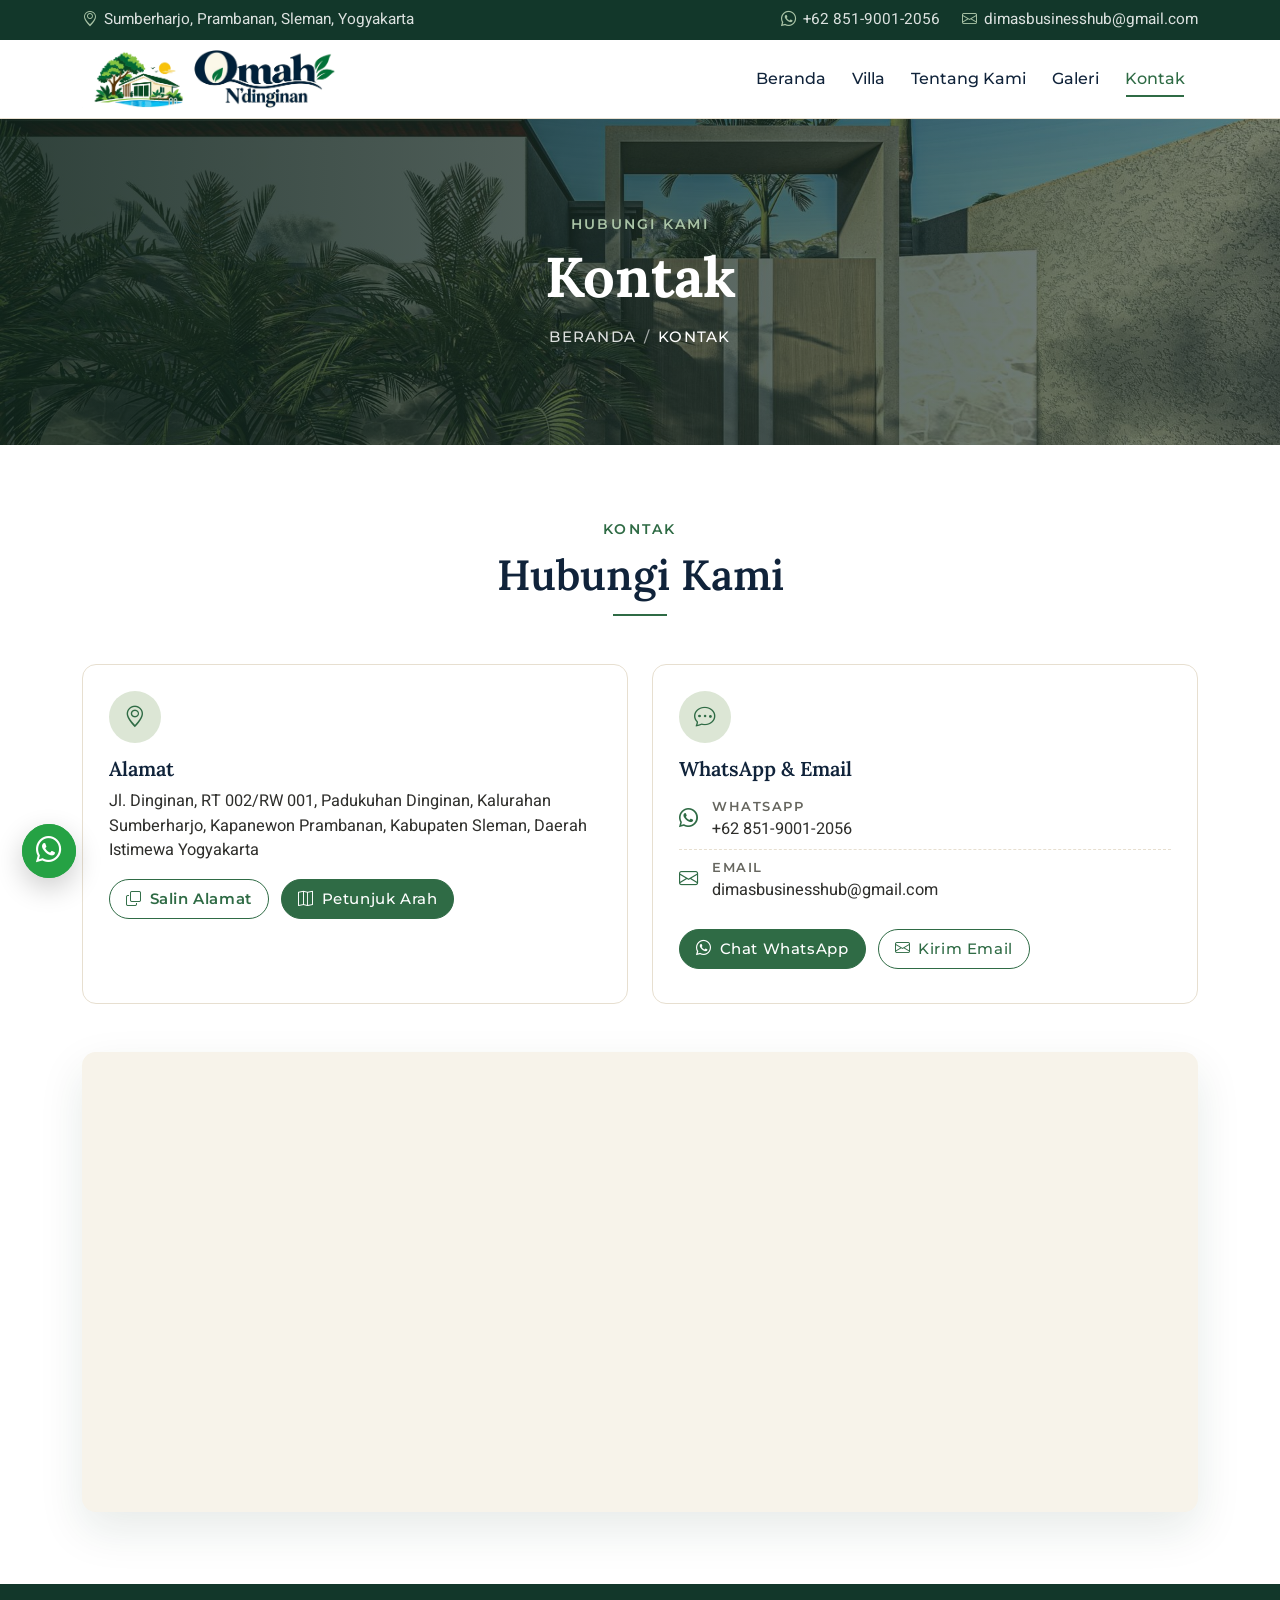
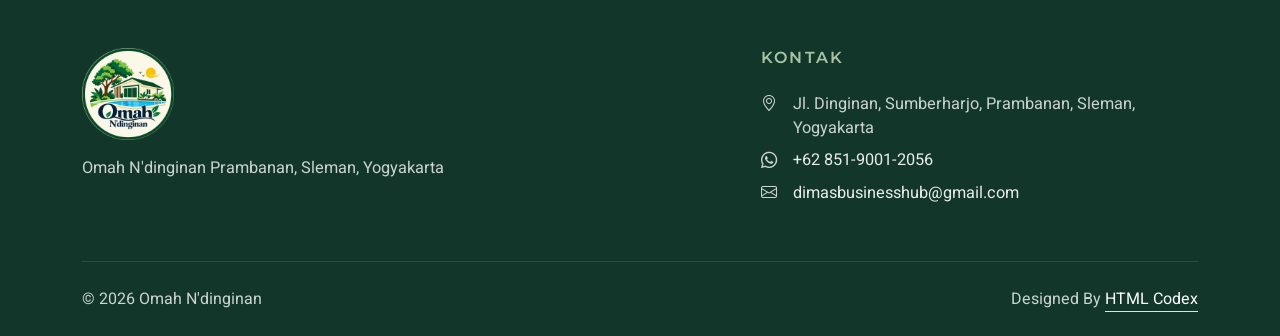
<file: kontak.html>
<!DOCTYPE html>
<html lang="id">

<head>
    <meta charset="utf-8">
    <title>Kontak | Omah N'dinginan</title>
    <meta content="width=device-width, initial-scale=1.0" name="viewport">
    <meta content="Alamat dan kontak Omah N&#x27;dinginan, Prambanan, Sleman." name="description">
    <link href="img/favicon.png" rel="icon">
    <link href="img/apple-touch-icon.png" rel="apple-touch-icon">

    <!-- Font dan ikon (disimpan lokal) -->
    <link href="css/fonts.css" rel="stylesheet">
    <link href="css/bootstrap-icons.min.css" rel="stylesheet">

    <!-- Library animasi dari template -->
    <link href="lib/animate/animate.min.css" rel="stylesheet">

    <!-- Bootstrap dan gaya template Hotelier, lalu lapisan merek Omah N'dinginan -->
    <link href="css/bootstrap.min.css" rel="stylesheet">
    <link href="css/style.css" rel="stylesheet">
    <link href="css/omah.css" rel="stylesheet">

    <!-- Arah geser halaman (diisi saat menu diklik; dibaca sebelum halaman tampil) -->
    <script>try { var a = sessionStorage.getItem('omah-arah'); if (a) { document.documentElement.classList.add('masuk-' + a); sessionStorage.removeItem('omah-arah'); } } catch (e) {}</script>
</head>

<body>
    <a class="lompat" href="#isi">Lewati ke isi</a>

    <!-- Top bar -->
    <div class="bilah-atas">
        <div class="container">
            <span class="kiri"><i class="bi bi-geo-alt"></i>Sumberharjo, Prambanan, Sleman, Yogyakarta</span>
            <div class="kanan">
                <a href="https://wa.me/6285190012056?text=Halo%20Omah%20N%27dinginan%2C%20saya%20ingin%20bertanya%20tentang%20villa." target="_blank" rel="noopener"><i class="bi bi-whatsapp"></i>+62 851-9001-2056</a>
                <a class="email" href="mailto:dimasbusinesshub@gmail.com"><i class="bi bi-envelope"></i>dimasbusinesshub@gmail.com</a>
            </div>
        </div>
    </div>

    <!-- Navigasi -->
    <header class="sticky-top" id="kepala">
        <nav class="navbar navbar-expand-lg" aria-label="Menu utama">
            <div class="container">
                <a href="index.html" class="navbar-brand merek py-0" id="logo-atas" title="Ke atas"><img src="img/logo-horizontal.png" alt="Omah N'dinginan" width="1129" height="258"></a>
                <button type="button" class="navbar-toggler" data-bs-toggle="collapse" data-bs-target="#navbarCollapse" aria-controls="navbarCollapse" aria-expanded="false" aria-label="Buka menu">
                    <span class="navbar-toggler-icon"></span>
                </button>
                <div class="collapse navbar-collapse justify-content-end" id="navbarCollapse">
                    <div class="navbar-nav align-items-lg-center">
                    <a href="index.html" class="nav-item nav-link">Beranda</a>
                    <a href="villa.html" class="nav-item nav-link">Villa</a>
                    <a href="tentang.html" class="nav-item nav-link">Tentang Kami</a>
                    <a href="galeri.html" class="nav-item nav-link">Galeri</a>
                    <a href="kontak.html" class="nav-item nav-link active" aria-current="page">Kontak</a>
                    </div>
                </div>
            </div>
        </nav>
    </header>

    <main id="isi">

        <!-- Kepala subhalaman -->
        <div class="container-fluid page-header mb-5 p-0" style="background-image: url(img/villa/area-masuk.jpg);">
            <div class="container-fluid page-header-inner py-5">
                <div class="container text-center py-5">
                    <p class="label-kecil mb-2 animated slideInDown">Hubungi Kami</p>
                    <h1 class="display-4 mb-3 animated slideInDown">Kontak</h1>
                    <nav aria-label="breadcrumb">
                        <ol class="breadcrumb justify-content-center text-uppercase mb-0">
                            <li class="breadcrumb-item"><a href="index.html">Beranda</a></li>
                            <li class="breadcrumb-item active" aria-current="page">Kontak</li>
                        </ol>
                    </nav>
                </div>
            </div>
        </div>

        <section class="container-xxl py-4">
            <div class="container">
                <div class="kepala-bagian tengah mb-5 wow fadeInUp" data-wow-delay="0.1s"><span class="label-kecil">Kontak</span><h2 class="judul-bagian">Hubungi Kami</h2><div class="garis-hias"></div></div>
                <div class="row g-4 mb-5">
                    <div class="col-lg-6 wow fadeInUp" data-wow-delay="0.1s">
                        <div class="kartu-kontak">
                            <div class="ikon"><i class="bi bi-geo-alt" aria-hidden="true"></i></div>
                            <h2>Alamat</h2>
                            <p id="alamat" class="mb-3">Jl. Dinginan, RT 002/RW 001, Padukuhan Dinginan, Kalurahan Sumberharjo, Kapanewon Prambanan, Kabupaten Sleman, Daerah Istimewa Yogyakarta</p>
                            <button type="button" class="btn btn-sm btn-outline-primary px-3 py-2 me-2 mb-2" data-salin="#alamat" data-info="#info-alamat" data-berhasil="Alamat disalin."><i class="bi bi-copy me-2"></i>Salin Alamat</button>
                            <a class="btn btn-sm btn-primary px-3 py-2 mb-2" href="https://www.google.com/maps/place//data=!4m2!3m1!1s0x2e7a51003701cbb5:0x186a47553a86d8c" target="_blank" rel="noopener"><i class="bi bi-map me-2"></i>Petunjuk Arah</a>
                            <p id="info-alamat" class="status-salin mb-0" aria-live="polite"></p>
                        </div>
                    </div>
                    <div class="col-lg-6 wow fadeInUp" data-wow-delay="0.2s">
                        <div class="kartu-kontak">
                            <div class="ikon"><i class="bi bi-chat-dots" aria-hidden="true"></i></div>
                            <h2>WhatsApp &amp; Email</h2>
                            <ul class="daftar-kontak">
                                <li><i class="bi bi-whatsapp" aria-hidden="true"></i><span><small>WhatsApp</small>+62 851-9001-2056</span></li>
                                <li><i class="bi bi-envelope" aria-hidden="true"></i><span><small>Email</small><span class="email-teks">dimasbusinesshub@gmail.com</span></span></li>
                            </ul>
                            <a class="btn btn-sm btn-primary px-3 py-2 me-2 mb-2" href="https://wa.me/6285190012056?text=Halo%20Omah%20N%27dinginan%2C%20saya%20ingin%20bertanya%20tentang%20villa." target="_blank" rel="noopener"><i class="bi bi-whatsapp me-2"></i>Chat WhatsApp</a>
                            <a class="btn btn-sm btn-outline-primary px-3 py-2 mb-2" href="mailto:dimasbusinesshub@gmail.com"><i class="bi bi-envelope me-2"></i>Kirim Email</a>
                        </div>
                    </div>
                </div>
                <div class="wow fadeIn" data-wow-delay="0.1s" id="peta" style="height: 460px;">
                    <div class="bingkai-peta"><iframe src="https://maps.google.com/maps?q=-7.8034779,110.4865953&amp;hl=id&amp;z=15&amp;output=embed" title="Peta lokasi Omah N'dinginan" loading="lazy" referrerpolicy="no-referrer-when-downgrade" allowfullscreen></iframe></div>
                </div>
            </div>
        </section>
        <div class="pb-5"></div>
    </main>

    <!-- Kaki -->
    <footer class="container-fluid text-light footer">
        <div class="container pb-5">
            <div class="row g-5">
                <div class="col-md-6 col-lg-7">
                    <img class="logo-kaki mb-3" src="img/logo-bulat.png" alt="Omah N'dinginan" width="512" height="512" loading="lazy">
                    <p class="mb-0">Omah N'dinginan Prambanan, Sleman, Yogyakarta</p>
                </div>
                <div class="col-md-6 col-lg-5">
                    <h6 class="text-uppercase mb-4">Kontak</h6>
                    <p class="mb-2 d-flex"><i class="bi bi-geo-alt me-3"></i><span>Jl. Dinginan, Sumberharjo, Prambanan, Sleman, Yogyakarta</span></p>
                    <p class="mb-2 d-flex"><i class="bi bi-whatsapp me-3"></i><a href="https://wa.me/6285190012056?text=Halo%20Omah%20N%27dinginan%2C%20saya%20ingin%20bertanya%20tentang%20villa." target="_blank" rel="noopener">+62 851-9001-2056</a></p>
                    <p class="mb-2 d-flex"><i class="bi bi-envelope me-3"></i><a href="mailto:dimasbusinesshub@gmail.com">dimasbusinesshub@gmail.com</a></p>
                </div>
            </div>
        </div>
        <div class="container">
            <div class="copyright">
                <div class="row">
                    <div class="col-md-6 text-center text-md-start mb-3 mb-md-0">&copy; 2026 Omah N'dinginan</div>
                    <div class="col-md-6 text-center text-md-end">Designed By <a class="border-bottom" href="https://htmlcodex.com">HTML Codex</a></div>
                </div>
            </div>
        </div>
    </footer>

    <a href="https://wa.me/6285190012056?text=Halo%20Omah%20N%27dinginan%2C%20saya%20ingin%20bertanya%20tentang%20villa." class="wa-melayang" target="_blank" rel="noopener" aria-label="Chat WhatsApp"><i class="bi bi-whatsapp"></i></a>

    <!-- Library JavaScript -->
    <script src="lib/bootstrap/bootstrap.bundle.min.js"></script>
    <script src="lib/wow/wow.min.js"></script>

    <!-- Kontak dan interaksi website -->
    <script src="js/config.js"></script>
    <script src="js/omah.js"></script>
</body>

</html>
</file>
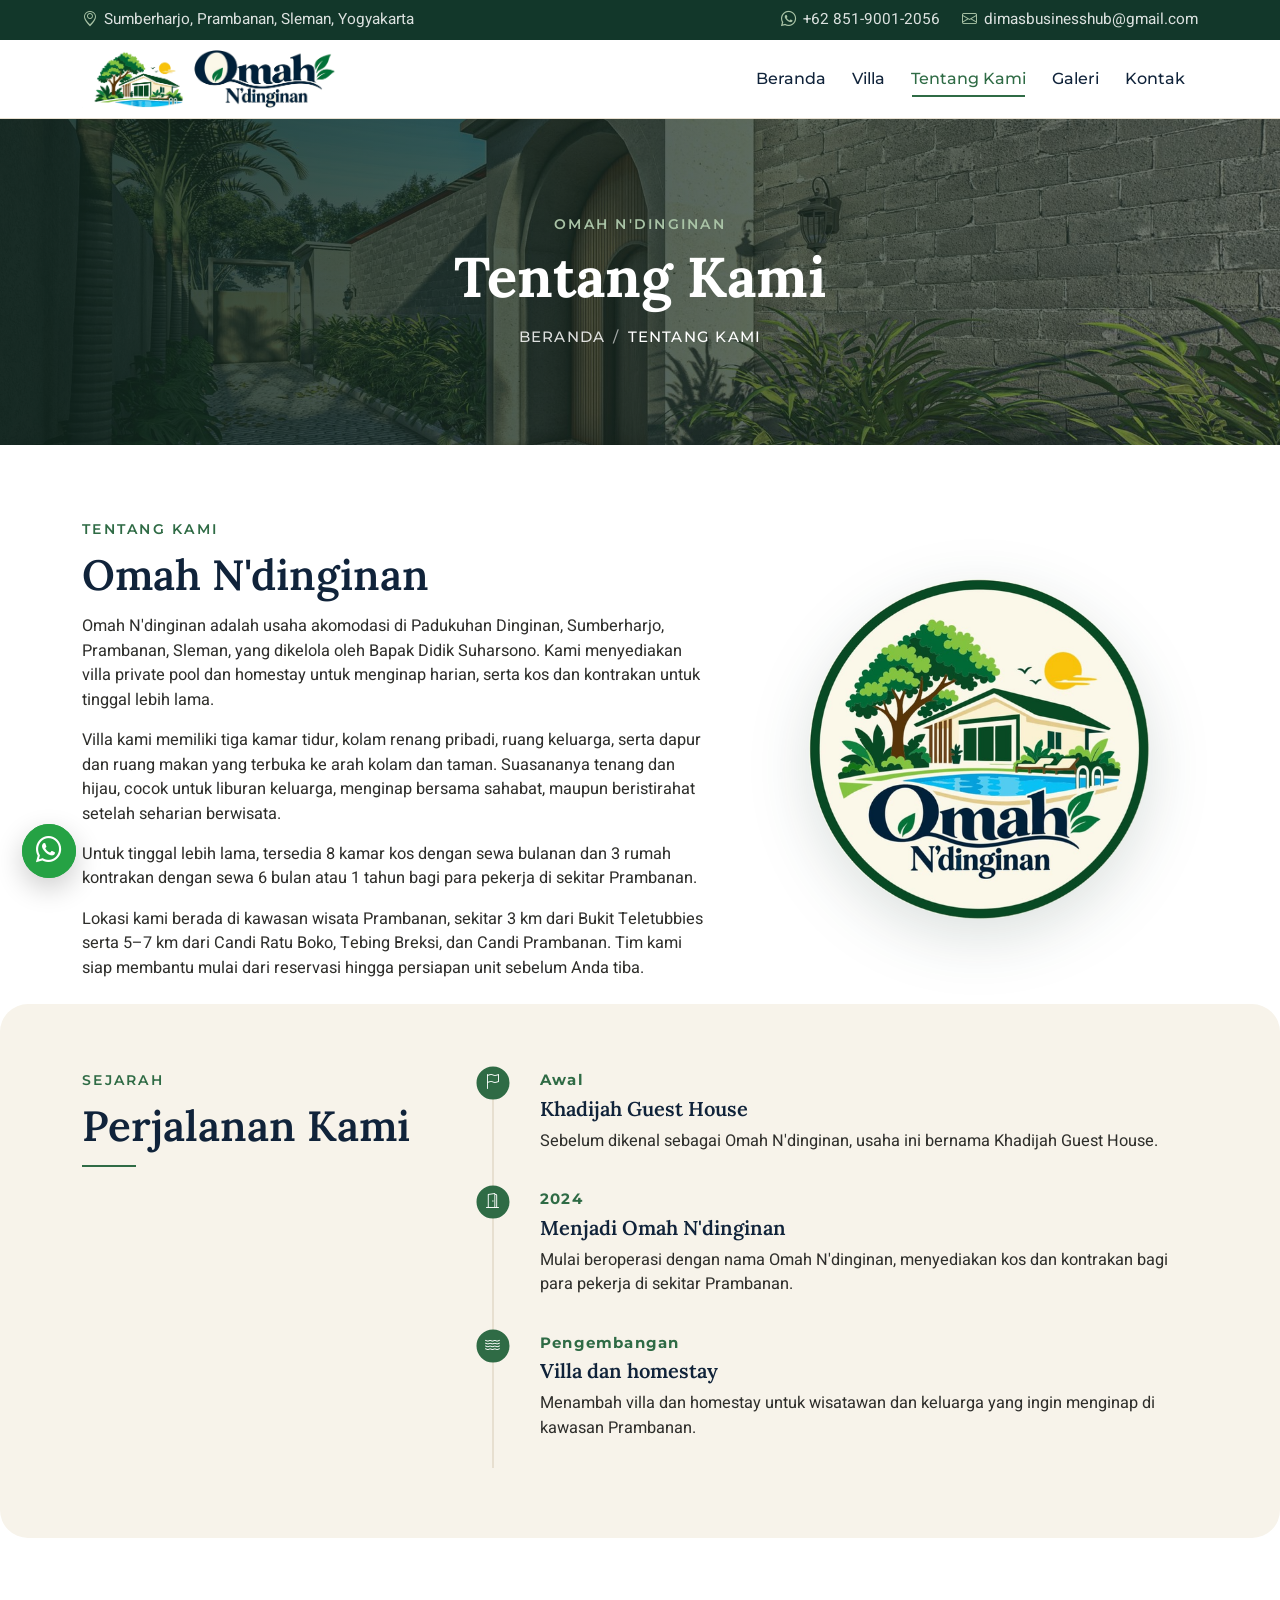
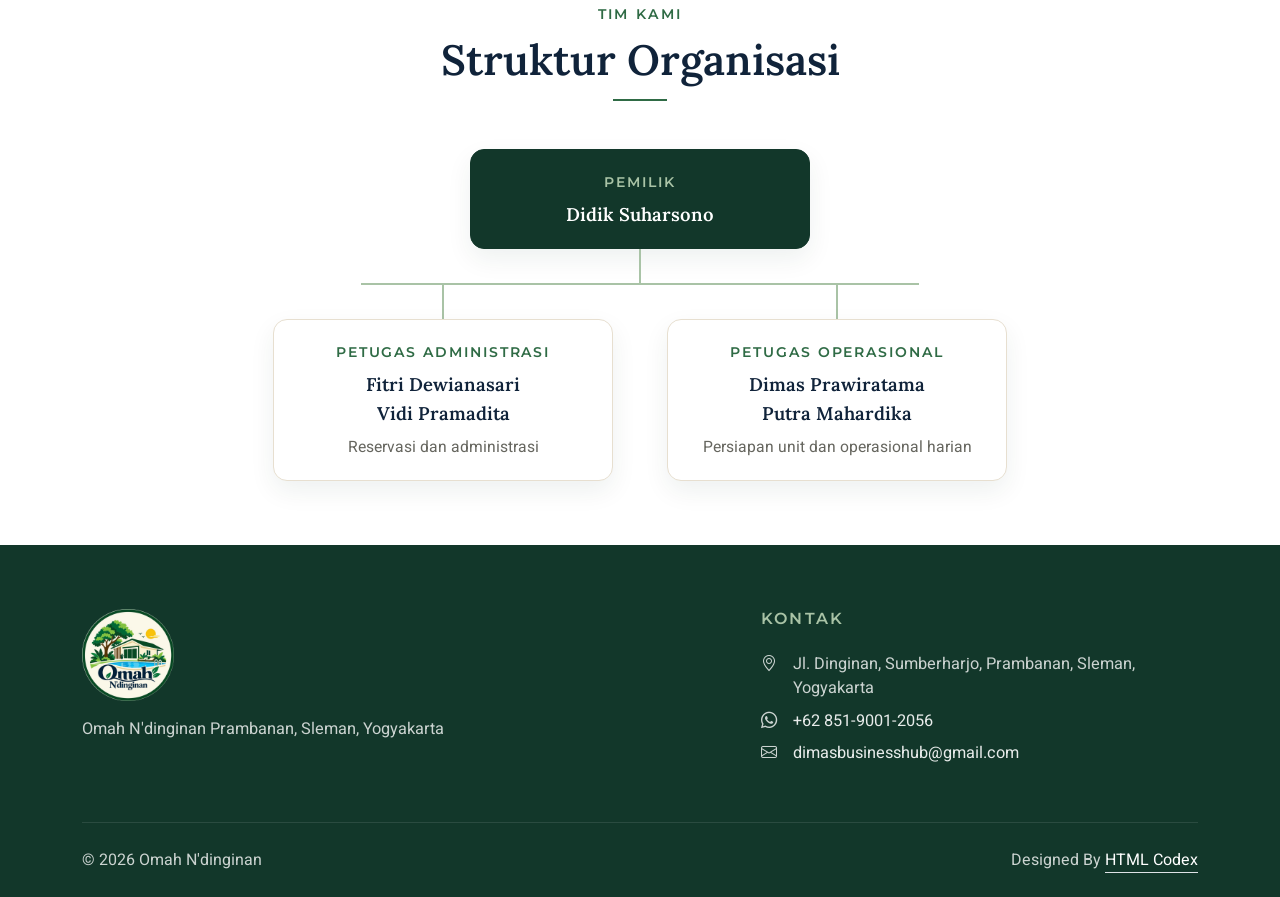
<file: tentang.html>
<!DOCTYPE html>
<html lang="id">

<head>
    <meta charset="utf-8">
    <title>Tentang Kami | Omah N'dinginan</title>
    <meta content="width=device-width, initial-scale=1.0" name="viewport">
    <meta content="Profil, sejarah, dan struktur organisasi Omah N&#x27;dinginan." name="description">
    <link href="img/favicon.png" rel="icon">
    <link href="img/apple-touch-icon.png" rel="apple-touch-icon">

    <!-- Font dan ikon (disimpan lokal) -->
    <link href="css/fonts.css" rel="stylesheet">
    <link href="css/bootstrap-icons.min.css" rel="stylesheet">

    <!-- Library animasi dari template -->
    <link href="lib/animate/animate.min.css" rel="stylesheet">

    <!-- Bootstrap dan gaya template Hotelier, lalu lapisan merek Omah N'dinginan -->
    <link href="css/bootstrap.min.css" rel="stylesheet">
    <link href="css/style.css" rel="stylesheet">
    <link href="css/omah.css" rel="stylesheet">

    <!-- Arah geser halaman (diisi saat menu diklik; dibaca sebelum halaman tampil) -->
    <script>try { var a = sessionStorage.getItem('omah-arah'); if (a) { document.documentElement.classList.add('masuk-' + a); sessionStorage.removeItem('omah-arah'); } } catch (e) {}</script>
</head>

<body>
    <a class="lompat" href="#isi">Lewati ke isi</a>

    <!-- Top bar -->
    <div class="bilah-atas">
        <div class="container">
            <span class="kiri"><i class="bi bi-geo-alt"></i>Sumberharjo, Prambanan, Sleman, Yogyakarta</span>
            <div class="kanan">
                <a href="https://wa.me/6285190012056?text=Halo%20Omah%20N%27dinginan%2C%20saya%20ingin%20bertanya%20tentang%20villa." target="_blank" rel="noopener"><i class="bi bi-whatsapp"></i>+62 851-9001-2056</a>
                <a class="email" href="mailto:dimasbusinesshub@gmail.com"><i class="bi bi-envelope"></i>dimasbusinesshub@gmail.com</a>
            </div>
        </div>
    </div>

    <!-- Navigasi -->
    <header class="sticky-top" id="kepala">
        <nav class="navbar navbar-expand-lg" aria-label="Menu utama">
            <div class="container">
                <a href="index.html" class="navbar-brand merek py-0" id="logo-atas" title="Ke atas"><img src="img/logo-horizontal.png" alt="Omah N'dinginan" width="1129" height="258"></a>
                <button type="button" class="navbar-toggler" data-bs-toggle="collapse" data-bs-target="#navbarCollapse" aria-controls="navbarCollapse" aria-expanded="false" aria-label="Buka menu">
                    <span class="navbar-toggler-icon"></span>
                </button>
                <div class="collapse navbar-collapse justify-content-end" id="navbarCollapse">
                    <div class="navbar-nav align-items-lg-center">
                    <a href="index.html" class="nav-item nav-link">Beranda</a>
                    <a href="villa.html" class="nav-item nav-link">Villa</a>
                    <a href="tentang.html" class="nav-item nav-link active" aria-current="page">Tentang Kami</a>
                    <a href="galeri.html" class="nav-item nav-link">Galeri</a>
                    <a href="kontak.html" class="nav-item nav-link">Kontak</a>
                    </div>
                </div>
            </div>
        </nav>
    </header>

    <main id="isi">

        <!-- Kepala subhalaman -->
        <div class="container-fluid page-header mb-5 p-0" style="background-image: url(img/villa/halaman-3.jpg);">
            <div class="container-fluid page-header-inner py-5">
                <div class="container text-center py-5">
                    <p class="label-kecil mb-2 animated slideInDown">Omah N'dinginan</p>
                    <h1 class="display-4 mb-3 animated slideInDown">Tentang Kami</h1>
                    <nav aria-label="breadcrumb">
                        <ol class="breadcrumb justify-content-center text-uppercase mb-0">
                            <li class="breadcrumb-item"><a href="index.html">Beranda</a></li>
                            <li class="breadcrumb-item active" aria-current="page">Tentang Kami</li>
                        </ol>
                    </nav>
                </div>
            </div>
        </div>

        <!-- Profil -->
        <section class="container-xxl py-4">
            <div class="container">
                <div class="row g-5 align-items-center">
                    <div class="col-lg-7 wow fadeInUp" data-wow-delay="0.1s">
                        <span class="label-kecil">Tentang Kami</span>
                        <h2 class="judul-bagian">Omah N'dinginan</h2>
                        <p>Omah N'dinginan adalah usaha akomodasi di Padukuhan Dinginan, Sumberharjo, Prambanan, Sleman, yang dikelola oleh Bapak Didik Suharsono. Kami menyediakan villa private pool dan homestay untuk menginap harian, serta kos dan kontrakan untuk tinggal lebih lama.</p>
                        <p>Villa kami memiliki tiga kamar tidur, kolam renang pribadi, ruang keluarga, serta dapur dan ruang makan yang terbuka ke arah kolam dan taman. Suasananya tenang dan hijau, cocok untuk liburan keluarga, menginap bersama sahabat, maupun beristirahat setelah seharian berwisata.</p>
                        <p>Untuk tinggal lebih lama, tersedia 8 kamar kos dengan sewa bulanan dan 3 rumah kontrakan dengan sewa 6 bulan atau 1 tahun bagi para pekerja di sekitar Prambanan.</p>
                        <p class="mb-0">Lokasi kami berada di kawasan wisata Prambanan, sekitar 3 km dari Bukit Teletubbies serta 5&ndash;7 km dari Candi Ratu Boko, Tebing Breksi, dan Candi Prambanan. Tim kami siap membantu mulai dari reservasi hingga persiapan unit sebelum Anda tiba.</p>
                    </div>
                    <div class="col-lg-5 text-center wow zoomIn" data-wow-delay="0.25s">
                        <img class="logo-tentang" src="img/logo-bulat.png" alt="Logo Omah N'dinginan" width="512" height="512" loading="lazy">
                    </div>
                </div>
            </div>
        </section>

        <!-- Sejarah -->
        <section class="container-xxl py-5 bg-light" id="sejarah">
            <div class="container py-3">
                <div class="row g-5">
                    <div class="col-lg-4"><div class="kepala-bagian mb-5 wow fadeInUp" data-wow-delay="0.1s"><span class="label-kecil">Sejarah</span><h2 class="judul-bagian">Perjalanan Kami</h2><div class="garis-hias"></div></div></div>
                    <div class="col-lg-8">
                        <ol class="linimasa">
                            <li>
                                <span class="titik"><i class="bi bi-flag" aria-hidden="true"></i></span>
                                <div><span class="waktu">Awal</span><h3 class="h5 mt-1 mb-2">Khadijah Guest House</h3><p class="mb-0">Sebelum dikenal sebagai Omah N'dinginan, usaha ini bernama Khadijah Guest House.</p></div>
                            </li>
                            <li>
                                <span class="titik"><i class="bi bi-door-open" aria-hidden="true"></i></span>
                                <div><span class="waktu">2024</span><h3 class="h5 mt-1 mb-2">Menjadi Omah N'dinginan</h3><p class="mb-0">Mulai beroperasi dengan nama Omah N'dinginan, menyediakan kos dan kontrakan bagi para pekerja di sekitar Prambanan.</p></div>
                            </li>
                            <li>
                                <span class="titik"><i class="bi bi-water" aria-hidden="true"></i></span>
                                <div><span class="waktu">Pengembangan</span><h3 class="h5 mt-1 mb-2">Villa dan homestay</h3><p class="mb-0">Menambah villa dan homestay untuk wisatawan dan keluarga yang ingin menginap di kawasan Prambanan.</p></div>
                            </li>
                        </ol>
                    </div>
                </div>
            </div>
        </section>

        <!-- Struktur -->
        <section class="container-xxl py-5" id="struktur">
            <div class="container py-3">
                <div class="kepala-bagian tengah mb-5 wow fadeInUp" data-wow-delay="0.1s"><span class="label-kecil">Tim Kami</span><h2 class="judul-bagian">Struktur Organisasi</h2><div class="garis-hias"></div></div>
                <div class="bagan">
                    <div class="simpul puncak"><span class="jabatan">Pemilik</span><p class="nama">Didik Suharsono</p></div>
                    <div class="garis-v"></div>
                    <div class="garis-h"></div>
                    <div class="cabang">
                        <div><div class="garis-v"></div><div class="simpul"><span class="jabatan">Petugas Administrasi</span><p class="nama">Fitri Dewianasari</p><p class="nama">Vidi Pramadita</p><p class="tugas">Reservasi dan administrasi</p></div></div>
                        <div><div class="garis-v"></div><div class="simpul"><span class="jabatan">Petugas Operasional</span><p class="nama">Dimas Prawiratama</p><p class="nama">Putra Mahardika</p><p class="tugas">Persiapan unit dan operasional harian</p></div></div>
                    </div>
                </div>
            </div>
        </section>
    </main>

    <!-- Kaki -->
    <footer class="container-fluid text-light footer">
        <div class="container pb-5">
            <div class="row g-5">
                <div class="col-md-6 col-lg-7">
                    <img class="logo-kaki mb-3" src="img/logo-bulat.png" alt="Omah N'dinginan" width="512" height="512" loading="lazy">
                    <p class="mb-0">Omah N'dinginan Prambanan, Sleman, Yogyakarta</p>
                </div>
                <div class="col-md-6 col-lg-5">
                    <h6 class="text-uppercase mb-4">Kontak</h6>
                    <p class="mb-2 d-flex"><i class="bi bi-geo-alt me-3"></i><span>Jl. Dinginan, Sumberharjo, Prambanan, Sleman, Yogyakarta</span></p>
                    <p class="mb-2 d-flex"><i class="bi bi-whatsapp me-3"></i><a href="https://wa.me/6285190012056?text=Halo%20Omah%20N%27dinginan%2C%20saya%20ingin%20bertanya%20tentang%20villa." target="_blank" rel="noopener">+62 851-9001-2056</a></p>
                    <p class="mb-2 d-flex"><i class="bi bi-envelope me-3"></i><a href="mailto:dimasbusinesshub@gmail.com">dimasbusinesshub@gmail.com</a></p>
                </div>
            </div>
        </div>
        <div class="container">
            <div class="copyright">
                <div class="row">
                    <div class="col-md-6 text-center text-md-start mb-3 mb-md-0">&copy; 2026 Omah N'dinginan</div>
                    <div class="col-md-6 text-center text-md-end">Designed By <a class="border-bottom" href="https://htmlcodex.com">HTML Codex</a></div>
                </div>
            </div>
        </div>
    </footer>

    <a href="https://wa.me/6285190012056?text=Halo%20Omah%20N%27dinginan%2C%20saya%20ingin%20bertanya%20tentang%20villa." class="wa-melayang" target="_blank" rel="noopener" aria-label="Chat WhatsApp"><i class="bi bi-whatsapp"></i></a>

    <!-- Library JavaScript -->
    <script src="lib/bootstrap/bootstrap.bundle.min.js"></script>
    <script src="lib/wow/wow.min.js"></script>

    <!-- Kontak dan interaksi website -->
    <script src="js/config.js"></script>
    <script src="js/omah.js"></script>
</body>

</html>
</file>
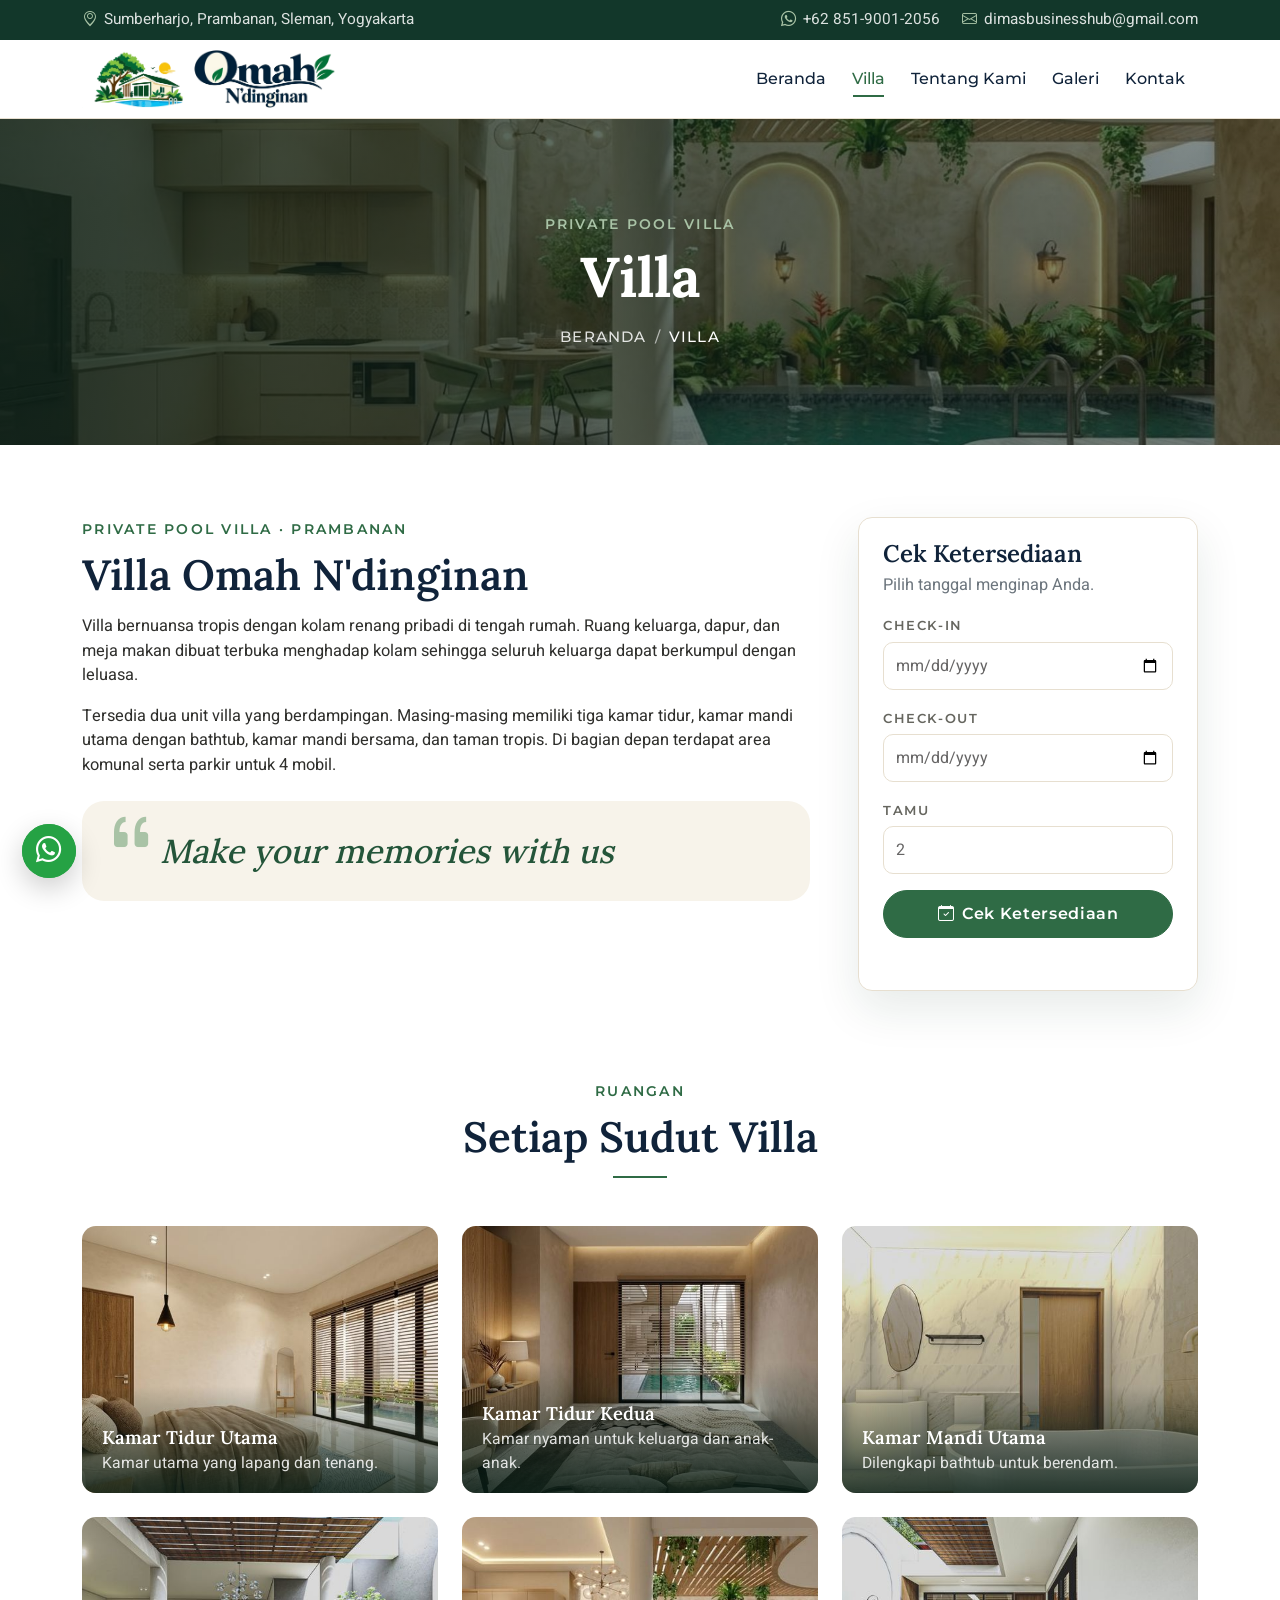
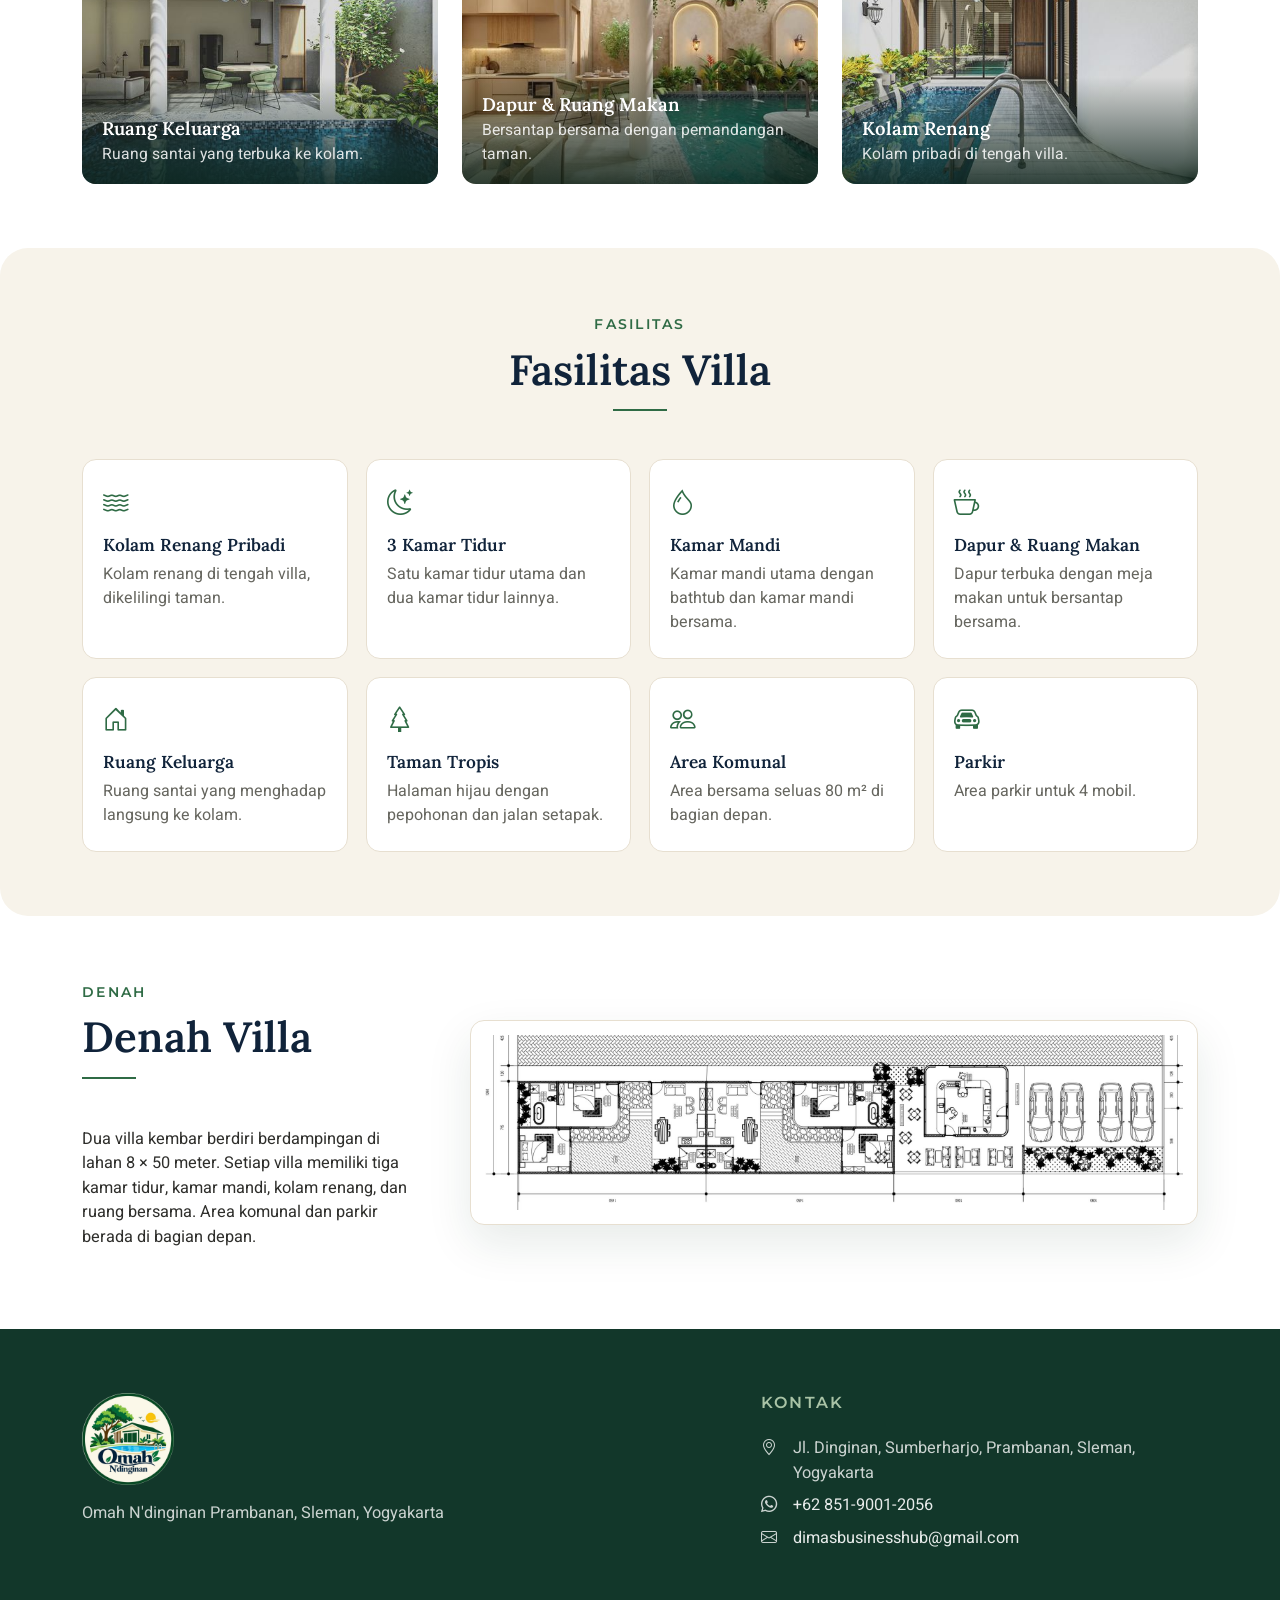
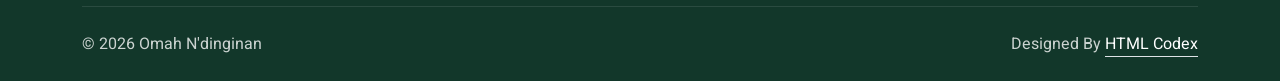
<file: villa.html>
<!DOCTYPE html>
<html lang="id">

<head>
    <meta charset="utf-8">
    <title>Villa | Omah N'dinginan</title>
    <meta content="width=device-width, initial-scale=1.0" name="viewport">
    <meta content="Villa Omah N&#x27;dinginan: private pool, 3 kamar tidur, ruang keluarga, dan taman tropis di Prambanan." name="description">
    <link href="img/favicon.png" rel="icon">
    <link href="img/apple-touch-icon.png" rel="apple-touch-icon">

    <!-- Font dan ikon (disimpan lokal) -->
    <link href="css/fonts.css" rel="stylesheet">
    <link href="css/bootstrap-icons.min.css" rel="stylesheet">

    <!-- Library animasi dari template -->
    <link href="lib/animate/animate.min.css" rel="stylesheet">

    <!-- Bootstrap dan gaya template Hotelier, lalu lapisan merek Omah N'dinginan -->
    <link href="css/bootstrap.min.css" rel="stylesheet">
    <link href="css/style.css" rel="stylesheet">
    <link href="css/omah.css" rel="stylesheet">

    <!-- Arah geser halaman (diisi saat menu diklik; dibaca sebelum halaman tampil) -->
    <script>try { var a = sessionStorage.getItem('omah-arah'); if (a) { document.documentElement.classList.add('masuk-' + a); sessionStorage.removeItem('omah-arah'); } } catch (e) {}</script>
</head>

<body>
    <a class="lompat" href="#isi">Lewati ke isi</a>

    <!-- Top bar -->
    <div class="bilah-atas">
        <div class="container">
            <span class="kiri"><i class="bi bi-geo-alt"></i>Sumberharjo, Prambanan, Sleman, Yogyakarta</span>
            <div class="kanan">
                <a href="https://wa.me/6285190012056?text=Halo%20Omah%20N%27dinginan%2C%20saya%20ingin%20bertanya%20tentang%20villa." target="_blank" rel="noopener"><i class="bi bi-whatsapp"></i>+62 851-9001-2056</a>
                <a class="email" href="mailto:dimasbusinesshub@gmail.com"><i class="bi bi-envelope"></i>dimasbusinesshub@gmail.com</a>
            </div>
        </div>
    </div>

    <!-- Navigasi -->
    <header class="sticky-top" id="kepala">
        <nav class="navbar navbar-expand-lg" aria-label="Menu utama">
            <div class="container">
                <a href="index.html" class="navbar-brand merek py-0" id="logo-atas" title="Ke atas"><img src="img/logo-horizontal.png" alt="Omah N'dinginan" width="1129" height="258"></a>
                <button type="button" class="navbar-toggler" data-bs-toggle="collapse" data-bs-target="#navbarCollapse" aria-controls="navbarCollapse" aria-expanded="false" aria-label="Buka menu">
                    <span class="navbar-toggler-icon"></span>
                </button>
                <div class="collapse navbar-collapse justify-content-end" id="navbarCollapse">
                    <div class="navbar-nav align-items-lg-center">
                    <a href="index.html" class="nav-item nav-link">Beranda</a>
                    <a href="villa.html" class="nav-item nav-link active" aria-current="page">Villa</a>
                    <a href="tentang.html" class="nav-item nav-link">Tentang Kami</a>
                    <a href="galeri.html" class="nav-item nav-link">Galeri</a>
                    <a href="kontak.html" class="nav-item nav-link">Kontak</a>
                    </div>
                </div>
            </div>
        </nav>
    </header>

    <main id="isi">

        <!-- Kepala subhalaman -->
        <div class="container-fluid page-header mb-5 p-0" style="background-image: url(img/villa/ruang-keluarga-3.jpg);">
            <div class="container-fluid page-header-inner py-5">
                <div class="container text-center py-5">
                    <p class="label-kecil mb-2 animated slideInDown">Private Pool Villa</p>
                    <h1 class="display-4 mb-3 animated slideInDown">Villa</h1>
                    <nav aria-label="breadcrumb">
                        <ol class="breadcrumb justify-content-center text-uppercase mb-0">
                            <li class="breadcrumb-item"><a href="index.html">Beranda</a></li>
                            <li class="breadcrumb-item active" aria-current="page">Villa</li>
                        </ol>
                    </nav>
                </div>
            </div>
        </div>

        <!-- Ringkasan villa -->
        <section class="container-xxl py-4">
            <div class="container">
                <div class="row g-5">
                    <div class="col-lg-8 wow fadeInUp" data-wow-delay="0.1s">
                        <span class="label-kecil">Private Pool Villa · Prambanan</span>
                        <h2 class="judul-bagian">Villa Omah N'dinginan</h2>
                        <p>Villa bernuansa tropis dengan kolam renang pribadi di tengah rumah. Ruang keluarga, dapur, dan meja makan dibuat terbuka menghadap kolam sehingga seluruh keluarga dapat berkumpul dengan leluasa.</p>
                        <p class="mb-4">Tersedia dua unit villa yang berdampingan. Masing-masing memiliki tiga kamar tidur, kamar mandi utama dengan bathtub, kamar mandi bersama, dan taman tropis. Di bagian depan terdapat area komunal serta parkir untuk 4 mobil.</p>
                        <blockquote class="kutipan-villa">
                            <i class="bi bi-quote" aria-hidden="true"></i>
                            <p>Make your memories with us</p>
                        </blockquote>
                    </div>
                    <div class="col-lg-4 wow fadeInUp" data-wow-delay="0.25s">
                        <div class="kartu-pesan">
                        <form class="form-cek" id="cek-villa" novalidate>
                            <h3 class="h4 mb-1">Cek Ketersediaan</h3>
                            <p class="text-muted mb-3">Pilih tanggal menginap Anda.</p>
                            <input type="hidden" name="jenis" value="villa">
                            <div class="mb-3"><label for="cek-villa-in">Check-in</label><input class="form-control" id="cek-villa-in" name="checkin" type="date" required></div>
                            <div class="mb-3"><label for="cek-villa-out">Check-out</label><input class="form-control" id="cek-villa-out" name="checkout" type="date" required></div>
                            <div class="mb-3"><label for="cek-villa-tamu">Tamu</label><input class="form-control" id="cek-villa-tamu" name="tamu" type="number" min="1" max="30" value="2"></div>
                            <button class="btn btn-primary w-100" type="submit"><i class="bi bi-calendar-check me-2"></i>Cek Ketersediaan</button>
                            <p class="pesan-salah" role="alert" aria-live="assertive"></p>
                        </form>
                        </div>
                    </div>
                </div>
            </div>
        </section>

        <!-- Ruangan -->
        <section class="container-xxl py-5">
            <div class="container py-3">
                <div class="kepala-bagian tengah mb-5 wow fadeInUp" data-wow-delay="0.1s"><span class="label-kecil">Ruangan</span><h2 class="judul-bagian">Setiap Sudut Villa</h2><div class="garis-hias"></div></div>
                <div class="row g-4">
                    <div class="col-md-6 col-lg-4 wow fadeInUp" data-wow-delay="0.05s">
                        <a class="ruang" href="img/villa/kamar-tidur-utama.jpg" data-lightbox="ruang" data-judul="Kamar Tidur Utama">
                            <img src="img/villa/kamar-tidur-utama-kecil.jpg" alt="Kamar tidur utama" loading="lazy">
                            <span class="teks"><h3>Kamar Tidur Utama</h3><p>Kamar utama yang lapang dan tenang.</p></span>
                        </a>
                    </div>
                    <div class="col-md-6 col-lg-4 wow fadeInUp" data-wow-delay="0.13s">
                        <a class="ruang" href="img/villa/kamar-tidur-2.jpg" data-lightbox="ruang" data-judul="Kamar Tidur Kedua">
                            <img src="img/villa/kamar-tidur-2-kecil.jpg" alt="Kamar tidur kedua" loading="lazy">
                            <span class="teks"><h3>Kamar Tidur Kedua</h3><p>Kamar nyaman untuk keluarga dan anak-anak.</p></span>
                        </a>
                    </div>
                    <div class="col-md-6 col-lg-4 wow fadeInUp" data-wow-delay="0.21s">
                        <a class="ruang" href="img/villa/kamar-mandi-utama-1.jpg" data-lightbox="ruang" data-judul="Kamar Mandi Utama">
                            <img src="img/villa/kamar-mandi-utama-1-kecil.jpg" alt="Kamar mandi utama" loading="lazy">
                            <span class="teks"><h3>Kamar Mandi Utama</h3><p>Dilengkapi bathtub untuk berendam.</p></span>
                        </a>
                    </div>
                    <div class="col-md-6 col-lg-4 wow fadeInUp" data-wow-delay="0.29s">
                        <a class="ruang" href="img/villa/ruang-keluarga-1.jpg" data-lightbox="ruang" data-judul="Ruang Keluarga">
                            <img src="img/villa/ruang-keluarga-1-kecil.jpg" alt="Ruang keluarga menghadap kolam" loading="lazy">
                            <span class="teks"><h3>Ruang Keluarga</h3><p>Ruang santai yang terbuka ke kolam.</p></span>
                        </a>
                    </div>
                    <div class="col-md-6 col-lg-4 wow fadeInUp" data-wow-delay="0.37s">
                        <a class="ruang" href="img/villa/ruang-keluarga-3.jpg" data-lightbox="ruang" data-judul="Dapur &amp; Ruang Makan">
                            <img src="img/villa/ruang-keluarga-3-kecil.jpg" alt="Dapur dan meja makan" loading="lazy">
                            <span class="teks"><h3>Dapur &amp; Ruang Makan</h3><p>Bersantap bersama dengan pemandangan taman.</p></span>
                        </a>
                    </div>
                    <div class="col-md-6 col-lg-4 wow fadeInUp" data-wow-delay="0.45s">
                        <a class="ruang" href="img/villa/kolam-2.jpg" data-lightbox="ruang" data-judul="Kolam Renang">
                            <img src="img/villa/kolam-2-kecil.jpg" alt="Kolam renang dengan taman" loading="lazy">
                            <span class="teks"><h3>Kolam Renang</h3><p>Kolam pribadi di tengah villa.</p></span>
                        </a>
                    </div>
                </div>
            </div>
        </section>

        <!-- Fasilitas -->
        <section class="container-xxl py-5 bg-light" id="fasilitas">
            <div class="container py-3">
                <div class="kepala-bagian tengah mb-5 wow fadeInUp" data-wow-delay="0.1s"><span class="label-kecil">Fasilitas</span><h2 class="judul-bagian">Fasilitas Villa</h2><div class="garis-hias"></div></div>
                <div class="fasilitas">
                    <div class="item wow fadeInUp" data-wow-delay="0.05s">
                        <i class="bi bi-water" aria-hidden="true"></i><h3>Kolam Renang Pribadi</h3><p>Kolam renang di tengah villa, dikelilingi taman.</p>
                    </div>
                    <div class="item wow fadeInUp" data-wow-delay="0.12s">
                        <i class="bi bi-moon-stars" aria-hidden="true"></i><h3>3 Kamar Tidur</h3><p>Satu kamar tidur utama dan dua kamar tidur lainnya.</p>
                    </div>
                    <div class="item wow fadeInUp" data-wow-delay="0.19s">
                        <i class="bi bi-droplet" aria-hidden="true"></i><h3>Kamar Mandi</h3><p>Kamar mandi utama dengan bathtub dan kamar mandi bersama.</p>
                    </div>
                    <div class="item wow fadeInUp" data-wow-delay="0.26s">
                        <i class="bi bi-cup-hot" aria-hidden="true"></i><h3>Dapur &amp; Ruang Makan</h3><p>Dapur terbuka dengan meja makan untuk bersantap bersama.</p>
                    </div>
                    <div class="item wow fadeInUp" data-wow-delay="0.33s">
                        <i class="bi bi-house-door" aria-hidden="true"></i><h3>Ruang Keluarga</h3><p>Ruang santai yang menghadap langsung ke kolam.</p>
                    </div>
                    <div class="item wow fadeInUp" data-wow-delay="0.40s">
                        <i class="bi bi-tree" aria-hidden="true"></i><h3>Taman Tropis</h3><p>Halaman hijau dengan pepohonan dan jalan setapak.</p>
                    </div>
                    <div class="item wow fadeInUp" data-wow-delay="0.47s">
                        <i class="bi bi-people" aria-hidden="true"></i><h3>Area Komunal</h3><p>Area bersama seluas 80 m² di bagian depan.</p>
                    </div>
                    <div class="item wow fadeInUp" data-wow-delay="0.54s">
                        <i class="bi bi-car-front" aria-hidden="true"></i><h3>Parkir</h3><p>Area parkir untuk 4 mobil.</p>
                    </div>
                </div>
            </div>
        </section>

        <!-- Denah -->
        <section class="container-xxl py-5" id="denah">
            <div class="container py-3">
                <div class="row g-5 align-items-center">
                    <div class="col-lg-4 wow fadeInUp" data-wow-delay="0.1s">
                        <div class="kepala-bagian mb-5 wow fadeInUp" data-wow-delay="0.1s"><span class="label-kecil">Denah</span><h2 class="judul-bagian">Denah Villa</h2><div class="garis-hias"></div></div>
                        <p>Dua villa kembar berdiri berdampingan di lahan 8 &times; 50 meter. Setiap villa memiliki tiga kamar tidur, kamar mandi, kolam renang, dan ruang bersama. Area komunal dan parkir berada di bagian depan.</p>
                    </div>
                    <div class="col-lg-8 wow fadeIn" data-wow-delay="0.2s">
                        <figure class="denah mb-0">
                            <a href="img/villa/denah-villa.jpg" data-lightbox="denah" data-judul="Denah dua villa kembar"><img src="img/villa/denah-villa.jpg" alt="Denah dua villa kembar dengan area komunal dan parkir" width="2000" height="500" loading="lazy"></a>
                        </figure>
                    </div>
                </div>
            </div>
        </section>
    </main>

    <!-- Kaki -->
    <footer class="container-fluid text-light footer">
        <div class="container pb-5">
            <div class="row g-5">
                <div class="col-md-6 col-lg-7">
                    <img class="logo-kaki mb-3" src="img/logo-bulat.png" alt="Omah N'dinginan" width="512" height="512" loading="lazy">
                    <p class="mb-0">Omah N'dinginan Prambanan, Sleman, Yogyakarta</p>
                </div>
                <div class="col-md-6 col-lg-5">
                    <h6 class="text-uppercase mb-4">Kontak</h6>
                    <p class="mb-2 d-flex"><i class="bi bi-geo-alt me-3"></i><span>Jl. Dinginan, Sumberharjo, Prambanan, Sleman, Yogyakarta</span></p>
                    <p class="mb-2 d-flex"><i class="bi bi-whatsapp me-3"></i><a href="https://wa.me/6285190012056?text=Halo%20Omah%20N%27dinginan%2C%20saya%20ingin%20bertanya%20tentang%20villa." target="_blank" rel="noopener">+62 851-9001-2056</a></p>
                    <p class="mb-2 d-flex"><i class="bi bi-envelope me-3"></i><a href="mailto:dimasbusinesshub@gmail.com">dimasbusinesshub@gmail.com</a></p>
                </div>
            </div>
        </div>
        <div class="container">
            <div class="copyright">
                <div class="row">
                    <div class="col-md-6 text-center text-md-start mb-3 mb-md-0">&copy; 2026 Omah N'dinginan</div>
                    <div class="col-md-6 text-center text-md-end">Designed By <a class="border-bottom" href="https://htmlcodex.com">HTML Codex</a></div>
                </div>
            </div>
        </div>
    </footer>

    <a href="https://wa.me/6285190012056?text=Halo%20Omah%20N%27dinginan%2C%20saya%20ingin%20bertanya%20tentang%20villa." class="wa-melayang" target="_blank" rel="noopener" aria-label="Chat WhatsApp"><i class="bi bi-whatsapp"></i></a>

    <!-- Library JavaScript -->
    <script src="lib/bootstrap/bootstrap.bundle.min.js"></script>
    <script src="lib/wow/wow.min.js"></script>

    <!-- Kontak dan interaksi website -->
    <script src="js/config.js"></script>
    <script src="js/omah.js"></script>
</body>

</html>
</file>
<file: css/fonts.css>
/* latin-ext */
@font-face {
  font-family: 'Cormorant Garamond';
  font-style: italic;
  font-weight: 500;
  font-display: swap;
  src: url(../fonts/CormorantGaramond-italic-500-latin-ext.woff2) format('woff2');
  unicode-range: U+0100-02BA, U+02BD-02C5, U+02C7-02CC, U+02CE-02D7, U+02DD-02FF, U+0304, U+0308, U+0329, U+1D00-1DBF, U+1E00-1E9F, U+1EF2-1EFF, U+2020, U+20A0-20AB, U+20AD-20C4, U+2113, U+2C60-2C7F, U+A720-A7FF;
}
/* latin */
@font-face {
  font-family: 'Cormorant Garamond';
  font-style: italic;
  font-weight: 500;
  font-display: swap;
  src: url(../fonts/CormorantGaramond-italic-500-latin.woff2) format('woff2');
  unicode-range: U+0000-00FF, U+0131, U+0152-0153, U+02BB-02BC, U+02C6, U+02DA, U+02DC, U+0304, U+0308, U+0329, U+2000-206F, U+20AC, U+2122, U+2191, U+2193, U+2212, U+2215, U+FEFF, U+FFFD;
}
/* latin-ext */
@font-face {
  font-family: 'Cormorant Garamond';
  font-style: normal;
  font-weight: 600;
  font-display: swap;
  src: url(../fonts/CormorantGaramond-normal-600-latin-ext.woff2) format('woff2');
  unicode-range: U+0100-02BA, U+02BD-02C5, U+02C7-02CC, U+02CE-02D7, U+02DD-02FF, U+0304, U+0308, U+0329, U+1D00-1DBF, U+1E00-1E9F, U+1EF2-1EFF, U+2020, U+20A0-20AB, U+20AD-20C4, U+2113, U+2C60-2C7F, U+A720-A7FF;
}
/* latin */
@font-face {
  font-family: 'Cormorant Garamond';
  font-style: normal;
  font-weight: 600;
  font-display: swap;
  src: url(../fonts/CormorantGaramond-normal-600-latin.woff2) format('woff2');
  unicode-range: U+0000-00FF, U+0131, U+0152-0153, U+02BB-02BC, U+02C6, U+02DA, U+02DC, U+0304, U+0308, U+0329, U+2000-206F, U+20AC, U+2122, U+2191, U+2193, U+2212, U+2215, U+FEFF, U+FFFD;
}
/* latin-ext */
@font-face {
  font-family: 'Heebo';
  font-style: normal;
  font-weight: 400;
  font-display: swap;
  src: url(../fonts/Heebo-normal-400-latin-ext.woff2) format('woff2');
  unicode-range: U+0100-02BA, U+02BD-02C5, U+02C7-02CC, U+02CE-02D7, U+02DD-02FF, U+0304, U+0308, U+0329, U+1D00-1DBF, U+1E00-1E9F, U+1EF2-1EFF, U+2020, U+20A0-20AB, U+20AD-20C4, U+2113, U+2C60-2C7F, U+A720-A7FF;
}
/* latin */
@font-face {
  font-family: 'Heebo';
  font-style: normal;
  font-weight: 400;
  font-display: swap;
  src: url(../fonts/Heebo-normal-400-latin.woff2) format('woff2');
  unicode-range: U+0000-00FF, U+0131, U+0152-0153, U+02BB-02BC, U+02C6, U+02DA, U+02DC, U+0304, U+0308, U+0329, U+2000-206F, U+20AC, U+2122, U+2191, U+2193, U+2212, U+2215, U+FEFF, U+FFFD;
}
/* latin-ext */
@font-face {
  font-family: 'Heebo';
  font-style: normal;
  font-weight: 500;
  font-display: swap;
  src: url(../fonts/Heebo-normal-400-latin-ext.woff2) format('woff2');
  unicode-range: U+0100-02BA, U+02BD-02C5, U+02C7-02CC, U+02CE-02D7, U+02DD-02FF, U+0304, U+0308, U+0329, U+1D00-1DBF, U+1E00-1E9F, U+1EF2-1EFF, U+2020, U+20A0-20AB, U+20AD-20C4, U+2113, U+2C60-2C7F, U+A720-A7FF;
}
/* latin */
@font-face {
  font-family: 'Heebo';
  font-style: normal;
  font-weight: 500;
  font-display: swap;
  src: url(../fonts/Heebo-normal-400-latin.woff2) format('woff2');
  unicode-range: U+0000-00FF, U+0131, U+0152-0153, U+02BB-02BC, U+02C6, U+02DA, U+02DC, U+0304, U+0308, U+0329, U+2000-206F, U+20AC, U+2122, U+2191, U+2193, U+2212, U+2215, U+FEFF, U+FFFD;
}
/* latin-ext */
@font-face {
  font-family: 'Heebo';
  font-style: normal;
  font-weight: 600;
  font-display: swap;
  src: url(../fonts/Heebo-normal-400-latin-ext.woff2) format('woff2');
  unicode-range: U+0100-02BA, U+02BD-02C5, U+02C7-02CC, U+02CE-02D7, U+02DD-02FF, U+0304, U+0308, U+0329, U+1D00-1DBF, U+1E00-1E9F, U+1EF2-1EFF, U+2020, U+20A0-20AB, U+20AD-20C4, U+2113, U+2C60-2C7F, U+A720-A7FF;
}
/* latin */
@font-face {
  font-family: 'Heebo';
  font-style: normal;
  font-weight: 600;
  font-display: swap;
  src: url(../fonts/Heebo-normal-400-latin.woff2) format('woff2');
  unicode-range: U+0000-00FF, U+0131, U+0152-0153, U+02BB-02BC, U+02C6, U+02DA, U+02DC, U+0304, U+0308, U+0329, U+2000-206F, U+20AC, U+2122, U+2191, U+2193, U+2212, U+2215, U+FEFF, U+FFFD;
}
/* latin-ext */
@font-face {
  font-family: 'Montserrat';
  font-style: normal;
  font-weight: 500;
  font-display: swap;
  src: url(../fonts/Montserrat-normal-500-latin-ext.woff2) format('woff2');
  unicode-range: U+0100-02BA, U+02BD-02C5, U+02C7-02CC, U+02CE-02D7, U+02DD-02FF, U+0304, U+0308, U+0329, U+1D00-1DBF, U+1E00-1E9F, U+1EF2-1EFF, U+2020, U+20A0-20AB, U+20AD-20C4, U+2113, U+2C60-2C7F, U+A720-A7FF;
}
/* latin */
@font-face {
  font-family: 'Montserrat';
  font-style: normal;
  font-weight: 500;
  font-display: swap;
  src: url(../fonts/Montserrat-normal-500-latin.woff2) format('woff2');
  unicode-range: U+0000-00FF, U+0131, U+0152-0153, U+02BB-02BC, U+02C6, U+02DA, U+02DC, U+0304, U+0308, U+0329, U+2000-206F, U+20AC, U+2122, U+2191, U+2193, U+2212, U+2215, U+FEFF, U+FFFD;
}
/* latin-ext */
@font-face {
  font-family: 'Montserrat';
  font-style: normal;
  font-weight: 600;
  font-display: swap;
  src: url(../fonts/Montserrat-normal-500-latin-ext.woff2) format('woff2');
  unicode-range: U+0100-02BA, U+02BD-02C5, U+02C7-02CC, U+02CE-02D7, U+02DD-02FF, U+0304, U+0308, U+0329, U+1D00-1DBF, U+1E00-1E9F, U+1EF2-1EFF, U+2020, U+20A0-20AB, U+20AD-20C4, U+2113, U+2C60-2C7F, U+A720-A7FF;
}
/* latin */
@font-face {
  font-family: 'Montserrat';
  font-style: normal;
  font-weight: 600;
  font-display: swap;
  src: url(../fonts/Montserrat-normal-500-latin.woff2) format('woff2');
  unicode-range: U+0000-00FF, U+0131, U+0152-0153, U+02BB-02BC, U+02C6, U+02DA, U+02DC, U+0304, U+0308, U+0329, U+2000-206F, U+20AC, U+2122, U+2191, U+2193, U+2212, U+2215, U+FEFF, U+FFFD;
}
/* latin-ext */
@font-face {
  font-family: 'Montserrat';
  font-style: normal;
  font-weight: 700;
  font-display: swap;
  src: url(../fonts/Montserrat-normal-500-latin-ext.woff2) format('woff2');
  unicode-range: U+0100-02BA, U+02BD-02C5, U+02C7-02CC, U+02CE-02D7, U+02DD-02FF, U+0304, U+0308, U+0329, U+1D00-1DBF, U+1E00-1E9F, U+1EF2-1EFF, U+2020, U+20A0-20AB, U+20AD-20C4, U+2113, U+2C60-2C7F, U+A720-A7FF;
}
/* latin */
@font-face {
  font-family: 'Montserrat';
  font-style: normal;
  font-weight: 700;
  font-display: swap;
  src: url(../fonts/Montserrat-normal-500-latin.woff2) format('woff2');
  unicode-range: U+0000-00FF, U+0131, U+0152-0153, U+02BB-02BC, U+02C6, U+02DA, U+02DC, U+0304, U+0308, U+0329, U+2000-206F, U+20AC, U+2122, U+2191, U+2193, U+2212, U+2215, U+FEFF, U+FFFD;
}
/* latin-ext */
@font-face {
  font-family: 'Lora';
  font-style: normal;
  font-weight: 500;
  font-display: swap;
  src: url(../fonts/Lora-normal-500-latin-ext.woff2) format('woff2');
  unicode-range: U+0100-02BA, U+02BD-02C5, U+02C7-02CC, U+02CE-02D7, U+02DD-02FF, U+0304, U+0308, U+0329, U+1D00-1DBF, U+1E00-1E9F, U+1EF2-1EFF, U+2020, U+20A0-20AB, U+20AD-20C4, U+2113, U+2C60-2C7F, U+A720-A7FF;
}
/* latin */
@font-face {
  font-family: 'Lora';
  font-style: normal;
  font-weight: 500;
  font-display: swap;
  src: url(../fonts/Lora-normal-500-latin.woff2) format('woff2');
  unicode-range: U+0000-00FF, U+0131, U+0152-0153, U+02BB-02BC, U+02C6, U+02DA, U+02DC, U+0304, U+0308, U+0329, U+2000-206F, U+20AC, U+2122, U+2191, U+2193, U+2212, U+2215, U+FEFF, U+FFFD;
}
/* latin-ext */
@font-face {
  font-family: 'Lora';
  font-style: normal;
  font-weight: 600;
  font-display: swap;
  src: url(../fonts/Lora-normal-500-latin-ext.woff2) format('woff2');
  unicode-range: U+0100-02BA, U+02BD-02C5, U+02C7-02CC, U+02CE-02D7, U+02DD-02FF, U+0304, U+0308, U+0329, U+1D00-1DBF, U+1E00-1E9F, U+1EF2-1EFF, U+2020, U+20A0-20AB, U+20AD-20C4, U+2113, U+2C60-2C7F, U+A720-A7FF;
}
/* latin */
@font-face {
  font-family: 'Lora';
  font-style: normal;
  font-weight: 600;
  font-display: swap;
  src: url(../fonts/Lora-normal-500-latin.woff2) format('woff2');
  unicode-range: U+0000-00FF, U+0131, U+0152-0153, U+02BB-02BC, U+02C6, U+02DA, U+02DC, U+0304, U+0308, U+0329, U+2000-206F, U+20AC, U+2122, U+2191, U+2193, U+2212, U+2215, U+FEFF, U+FFFD;
}
/* latin-ext */
@font-face {
  font-family: 'Lora';
  font-style: normal;
  font-weight: 700;
  font-display: swap;
  src: url(../fonts/Lora-normal-500-latin-ext.woff2) format('woff2');
  unicode-range: U+0100-02BA, U+02BD-02C5, U+02C7-02CC, U+02CE-02D7, U+02DD-02FF, U+0304, U+0308, U+0329, U+1D00-1DBF, U+1E00-1E9F, U+1EF2-1EFF, U+2020, U+20A0-20AB, U+20AD-20C4, U+2113, U+2C60-2C7F, U+A720-A7FF;
}
/* latin */
@font-face {
  font-family: 'Lora';
  font-style: normal;
  font-weight: 700;
  font-display: swap;
  src: url(../fonts/Lora-normal-500-latin.woff2) format('woff2');
  unicode-range: U+0000-00FF, U+0131, U+0152-0153, U+02BB-02BC, U+02C6, U+02DA, U+02DC, U+0304, U+0308, U+0329, U+2000-206F, U+20AC, U+2122, U+2191, U+2193, U+2212, U+2215, U+FEFF, U+FFFD;
}
</file>
<file: css/style.css>
/********** Template CSS **********/
:root {
    --primary: #2F6B45;
    --light: #F7F3EA;
    --dark: #12372A;
}

.fw-medium {
    font-weight: 500 !important;
}

.fw-semi-bold {
    font-weight: 600 !important;
}

.back-to-top {
    position: fixed;
    display: none;
    right: 45px;
    bottom: 45px;
    z-index: 99;
}


/*** Spinner ***/
#spinner {
    opacity: 0;
    visibility: hidden;
    transition: opacity .5s ease-out, visibility 0s linear .5s;
    z-index: 99999;
}

#spinner.show {
    transition: opacity .5s ease-out, visibility 0s linear 0s;
    visibility: visible;
    opacity: 1;
}


/*** Button ***/
.btn {
    font-weight: 500;
    text-transform: uppercase;
    transition: .5s;
}

.btn.btn-primary,
.btn.btn-secondary {
    color: #FFFFFF;
}

.btn-square {
    width: 38px;
    height: 38px;
}

.btn-sm-square {
    width: 32px;
    height: 32px;
}

.btn-lg-square {
    width: 48px;
    height: 48px;
}

.btn-square,
.btn-sm-square,
.btn-lg-square {
    padding: 0;
    display: flex;
    align-items: center;
    justify-content: center;
    font-weight: normal;
    border-radius: 2px;
}


/*** Navbar ***/
.navbar-dark .navbar-nav .nav-link {
    margin-right: 30px;
    padding: 25px 0;
    color: #FFFFFF;
    font-size: 15px;
    text-transform: uppercase;
    outline: none;
}

.navbar-dark .navbar-nav .nav-link:hover,
.navbar-dark .navbar-nav .nav-link.active {
    color: var(--primary);
}

@media (max-width: 991.98px) {
    .navbar-dark .navbar-nav .nav-link  {
        margin-right: 0;
        padding: 10px 0;
    }
}


/*** Header ***/
.carousel-caption {
    top: 0;
    left: 0;
    right: 0;
    bottom: 0;
    background: rgba(18, 55, 42, .7);
    z-index: 1;
}

.carousel-control-prev,
.carousel-control-next {
    width: 10%;
}

.carousel-control-prev-icon,
.carousel-control-next-icon {
    width: 3rem;
    height: 3rem;
}

@media (max-width: 768px) {
    #header-carousel .carousel-item {
        position: relative;
        min-height: 450px;
    }
    
    #header-carousel .carousel-item img {
        position: absolute;
        width: 100%;
        height: 100%;
        object-fit: cover;
    }
}

.page-header {
    background-position: center center;
    background-repeat: no-repeat;
    background-size: cover;
}

.page-header-inner {
    background: rgba(18, 55, 42, .7);
}

.breadcrumb-item + .breadcrumb-item::before {
    color: var(--light);
}

.booking {
    position: relative;
    margin-top: -100px !important;
    z-index: 1;
}


/*** Section Title ***/
.section-title {
    position: relative;
    display: inline-block;
}

.section-title::before {
    position: absolute;
    content: "";
    width: 45px;
    height: 2px;
    top: 50%;
    left: -55px;
    margin-top: -1px;
    background: var(--primary);
}

.section-title::after {
    position: absolute;
    content: "";
    width: 45px;
    height: 2px;
    top: 50%;
    right: -55px;
    margin-top: -1px;
    background: var(--primary);
}

.section-title.text-start::before,
.section-title.text-end::after {
    display: none;
}


/*** Service ***/
.service-item {
    height: 320px;
    padding: 30px;
    display: flex;
    flex-direction: column;
    justify-content: center;
    text-align: center;
    background: #FFFFFF;
    box-shadow: 0 0 45px rgba(0, 0, 0, .08);
    transition: .5s;
}

.service-item:hover {
    background: var(--primary);
}

.service-item .service-icon {
    margin: 0 auto 30px auto;
    width: 65px;
    height: 65px;
    transition: .5s;
}

.service-item i,
.service-item h5,
.service-item p {
    transition: .5s;
}

.service-item:hover i,
.service-item:hover h5,
.service-item:hover p {
    color: #FFFFFF !important;
}


/*** Youtube Video ***/
.video {
    position: relative;
    height: 100%;
    min-height: 500px;
    background: linear-gradient(rgba(18, 55, 42, .1), rgba(18, 55, 42, .1));
    background-position: center center;
    background-repeat: no-repeat;
    background-size: cover;
}

.video .btn-play {
    position: absolute;
    z-index: 3;
    top: 50%;
    left: 50%;
    transform: translateX(-50%) translateY(-50%);
    box-sizing: content-box;
    display: block;
    width: 32px;
    height: 44px;
    border-radius: 50%;
    border: none;
    outline: none;
    padding: 18px 20px 18px 28px;
}

.video .btn-play:before {
    content: "";
    position: absolute;
    z-index: 0;
    left: 50%;
    top: 50%;
    transform: translateX(-50%) translateY(-50%);
    display: block;
    width: 100px;
    height: 100px;
    background: var(--primary);
    border-radius: 50%;
    animation: pulse-border 1500ms ease-out infinite;
}

.video .btn-play:after {
    content: "";
    position: absolute;
    z-index: 1;
    left: 50%;
    top: 50%;
    transform: translateX(-50%) translateY(-50%);
    display: block;
    width: 100px;
    height: 100px;
    background: var(--primary);
    border-radius: 50%;
    transition: all 200ms;
}

.video .btn-play img {
    position: relative;
    z-index: 3;
    max-width: 100%;
    width: auto;
    height: auto;
}

.video .btn-play span {
    display: block;
    position: relative;
    z-index: 3;
    width: 0;
    height: 0;
    border-left: 32px solid var(--dark);
    border-top: 22px solid transparent;
    border-bottom: 22px solid transparent;
}

@keyframes pulse-border {
    0% {
        transform: translateX(-50%) translateY(-50%) translateZ(0) scale(1);
        opacity: 1;
    }

    100% {
        transform: translateX(-50%) translateY(-50%) translateZ(0) scale(1.5);
        opacity: 0;
    }
}

#videoModal {
    z-index: 99999;
}

#videoModal .modal-dialog {
    position: relative;
    max-width: 800px;
    margin: 60px auto 0 auto;
}

#videoModal .modal-body {
    position: relative;
    padding: 0px;
}

#videoModal .close {
    position: absolute;
    width: 30px;
    height: 30px;
    right: 0px;
    top: -30px;
    z-index: 999;
    font-size: 30px;
    font-weight: normal;
    color: #FFFFFF;
    background: #000000;
    opacity: 1;
}


/*** Testimonial ***/
.testimonial {
    background: linear-gradient(rgba(18, 55, 42, .7), rgba(18, 55, 42, .7));
    background-position: center center;
    background-repeat: no-repeat;
    background-size: cover;
}

.testimonial-carousel {
    padding-left: 65px;
    padding-right: 65px;
}

.testimonial-carousel .testimonial-item {
    padding: 30px;
}

.testimonial-carousel .owl-nav {
    position: absolute;
    width: 100%;
    height: 40px;
    top: calc(50% - 20px);
    left: 0;
    display: flex;
    justify-content: space-between;
    z-index: 1;
}

.testimonial-carousel .owl-nav .owl-prev,
.testimonial-carousel .owl-nav .owl-next {
    position: relative;
    width: 40px;
    height: 40px;
    display: flex;
    align-items: center;
    justify-content: center;
    color: #FFFFFF;
    background: var(--primary);
    border-radius: 2px;
    font-size: 18px;
    transition: .5s;
}

.testimonial-carousel .owl-nav .owl-prev:hover,
.testimonial-carousel .owl-nav .owl-next:hover {
    color: var(--primary);
    background: #FFFFFF;
}


/*** Team ***/
.team-item,
.team-item .bg-primary,
.team-item .bg-primary i {
    transition: .5s;
}

.team-item:hover {
    border-color: var(--secondary) !important;
}

.team-item:hover .bg-primary {
    background: var(--secondary) !important;
}

.team-item:hover .bg-primary i {
    color: var(--secondary) !important;
}


/*** Footer ***/
.newsletter {
    position: relative;
    z-index: 1;
}

.footer {
    position: relative;
    margin-top: -110px;
    padding-top: 180px;
}

.footer .btn.btn-social {
    margin-right: 5px;
    width: 35px;
    height: 35px;
    display: flex;
    align-items: center;
    justify-content: center;
    color: var(--light);
    border: 1px solid #FFFFFF;
    border-radius: 35px;
    transition: .3s;
}

.footer .btn.btn-social:hover {
    color: var(--primary);
}

.footer .btn.btn-link {
    display: block;
    margin-bottom: 5px;
    padding: 0;
    text-align: left;
    color: #FFFFFF;
    font-size: 15px;
    font-weight: normal;
    text-transform: capitalize;
    transition: .3s;
}

.footer .btn.btn-link::before {
    position: relative;
    content: "\f105";
    font-family: "Font Awesome 5 Free";
    font-weight: 900;
    margin-right: 10px;
}

.footer .btn.btn-link:hover {
    letter-spacing: 1px;
    box-shadow: none;
}

.footer .copyright {
    padding: 25px 0;
    font-size: 15px;
    border-top: 1px solid rgba(256, 256, 256, .1);
}

.footer .copyright a {
    color: var(--light);
}

.footer .footer-menu a {
    margin-right: 15px;
    padding-right: 15px;
    border-right: 1px solid rgba(255, 255, 255, .3);
}

.footer .footer-menu a:last-child {
    margin-right: 0;
    padding-right: 0;
    border-right: none;
}
</file>
<file: css/omah.css>
/* ==========================================================================
   Omah N'dinginan — lapisan merek di atas template Hotelier (HTML Codex)
   Palet diambil dari logo: hijau daun, hijau hutan, navy tulisan, krem.
   ========================================================================== */
:root {
    --primary: #2F6B45;      /* hijau daun: tombol & aksen */
    --primary-2: #24553A;    /* hijau daun tua: hover */
    --dark: #12372A;         /* hijau hutan: bagian gelap, top bar, kaki */
    --navy: #10233A;         /* warna tulisan logo: judul */
    --sage: #DCE6D5;         /* hijau muda lembut */
    --sage-2: #A9C3A6;       /* aksen di latar gelap */
    --light: #F7F3EA;        /* krem */
    --pasir: #E7DFD0;        /* garis */
    --teks: #2E2E2B;
    --redup: #66665F;
    --bayang: 0 18px 45px rgba(18, 55, 42, .10);
    --font-judul: "Lora", Georgia, serif;
    --font-isi: "Heebo", "Segoe UI", sans-serif;
    --font-label: "Montserrat", "Segoe UI", sans-serif;
}

html { scroll-behavior: smooth; }
[id] { scroll-margin-top: 110px; }
body { font-family: var(--font-isi); color: var(--teks); background: #fff; font-size: 1.02rem; }
h1, h2, h3, h4, h5, h6, .h1, .h2, .h3, .h4, .h5, .h6 { font-family: var(--font-judul); color: var(--navy); font-weight: 600; }
a { color: var(--primary); }
a:hover { color: var(--primary-2); }
::selection { background: var(--sage); color: var(--navy); }
img[width][height] { height: auto; max-width: 100%; }

/* ---------- utilitas warna ---------- */
.text-primary { color: var(--primary) !important; }
.bg-dark .text-primary, .footer .text-primary, .hero .text-primary, .page-header .text-primary { color: var(--sage-2) !important; }
.bg-primary { background-color: var(--primary) !important; }
.bg-dark { background-color: var(--dark) !important; }
.bg-light { background-color: var(--light) !important; }
.container-xxl.bg-light { border-radius: 28px; }
.bg-sage { background-color: var(--sage) !important; }
.btn { font-family: var(--font-label); font-weight: 600; letter-spacing: .04em; text-transform: none; border-radius: 999px; }
.btn-primary { color: #fff; background-color: var(--primary); border-color: var(--primary); }
.btn-primary:hover, .btn-primary:focus { color: #fff; background-color: var(--primary-2); border-color: var(--primary-2); }
.btn-outline-primary { color: var(--primary); border-color: var(--primary); }
.btn-outline-primary:hover { color: #fff; background: var(--primary); border-color: var(--primary); }
.btn-light { color: var(--dark); }
.btn-outline-light:hover { color: var(--dark); }
.btn:focus-visible, a:focus-visible, button:focus-visible, input:focus-visible, select:focus-visible {
    outline: 3px solid #7FB08B; outline-offset: 2px; box-shadow: none;
}
.lompat { position: absolute; left: -999px; top: 0; z-index: 100000; background: #fff; color: var(--dark); padding: 10px 14px; }
.lompat:focus { left: 10px; top: 10px; }
.label-kecil { font-family: var(--font-label); font-size: .88rem; font-weight: 600; letter-spacing: .16em; text-transform: uppercase; color: var(--primary); }
.on-dark .label-kecil, .hero .label-kecil, .page-header .label-kecil { color: var(--sage-2); }

/* ---------- pindah halaman seperti slide (pengganti layar loading) ---------- */
/* Top bar dan menu tetap diam; hanya isi halaman dan kaki yang bergeser. */
body { overflow-x: clip; }
main, .footer { animation: masukHalaman .5s cubic-bezier(.2, .7, .2, 1) backwards; }
.masuk-maju main, .masuk-maju .footer { animation-name: masukDariKanan; }
.masuk-mundur main, .masuk-mundur .footer { animation-name: masukDariKiri; }
.keluar-maju main, .keluar-maju .footer { animation: keluarKeKiri .23s ease-in forwards; }
.keluar-mundur main, .keluar-mundur .footer { animation: keluarKeKanan .23s ease-in forwards; }
@keyframes masukHalaman { from { opacity: 0; transform: translate3d(0, 18px, 0); } to { opacity: 1; transform: none; } }
@keyframes masukDariKanan { from { opacity: 0; transform: translate3d(56px, 0, 0); } to { opacity: 1; transform: none; } }
@keyframes masukDariKiri { from { opacity: 0; transform: translate3d(-56px, 0, 0); } to { opacity: 1; transform: none; } }
@keyframes keluarKeKiri { to { opacity: 0; transform: translate3d(-56px, 0, 0); } }
@keyframes keluarKeKanan { to { opacity: 0; transform: translate3d(56px, 0, 0); } }

/* ---------- kepala: top bar penuh + navigasi ---------- */
.bilah-atas { background: var(--dark); color: rgba(255, 255, 255, .85); font-size: .96rem; }
.bilah-atas .container { display: flex; justify-content: space-between; align-items: center; gap: 12px; min-height: 40px; flex-wrap: wrap; }
.bilah-atas a, .bilah-atas span { color: rgba(255, 255, 255, .85); text-decoration: none; display: inline-flex; align-items: center; gap: 7px; }
.bilah-atas a:hover { color: #fff; }
.bilah-atas i { color: var(--sage-2); }
.bilah-atas .kanan { display: flex; gap: 22px; }
#kepala { background: rgba(255, 255, 255, .97); box-shadow: 0 1px 0 var(--pasir); transition: box-shadow .3s ease; z-index: 1030; }
#kepala.ringkas { box-shadow: 0 10px 30px rgba(18, 55, 42, .12); }
#kepala .navbar { padding: 10px 0; transition: padding .3s ease; }
#kepala.ringkas .navbar { padding: 4px 0; }
#kepala .merek img { height: 58px; width: auto; max-width: none; transition: height .3s ease; }
#kepala.ringkas .merek img { height: 46px; }
#kepala .nav-link { font-family: var(--font-label); font-weight: 500; font-size: 1rem; color: var(--navy); padding: 10px 13px !important; position: relative; white-space: nowrap; }
#kepala .nav-link::after { content: ""; position: absolute; left: 14px; right: 14px; bottom: 4px; height: 2px; background: var(--primary); transform: scaleX(0); transform-origin: right; transition: transform .35s ease; }
#kepala .nav-link:hover::after, #kepala .nav-link.active::after { transform: scaleX(1); transform-origin: left; }
#kepala .nav-link:hover, #kepala .nav-link.active { color: var(--primary); }
#kepala .navbar-toggler { border-color: var(--pasir); }
#kepala .navbar-toggler-icon { background-image: url("data:image/svg+xml,%3csvg xmlns='http://www.w3.org/2000/svg' viewBox='0 0 30 30'%3e%3cpath stroke='rgba(16,35,58,0.85)' stroke-linecap='round' stroke-miterlimit='10' stroke-width='2' d='M4 7h22M4 15h22M4 23h22'/%3e%3c/svg%3e"); }
@media (max-width: 991.98px) {
    .bilah-atas .kiri { display: none !important; }
    .bilah-atas .container { justify-content: center; }
    #kepala .navbar-collapse { padding: 10px 0 14px; }
    #kepala .merek img { height: 44px; }
}
@media (max-width: 420px) { .bilah-atas .email { display: none !important; } }

/* ---------- hero ---------- */
.hero .carousel-item { position: relative; overflow: hidden; background: var(--dark); }
.hero .carousel-item img { width: 100%; height: min(84vh, 760px); min-height: 520px; object-fit: cover; }
.hero .carousel-item.active img { animation: kenburns 11s ease-out both; }
@keyframes kenburns { from { transform: scale(1.0); } to { transform: scale(1.1) translate(-1.2%, -.8%); } }
.hero .carousel-caption { top: 0; left: 0; right: 0; bottom: 0; z-index: 1; text-align: left;
    background: linear-gradient(90deg, rgba(10, 32, 24, .78) 0%, rgba(10, 32, 24, .45) 55%, rgba(10, 32, 24, .10) 100%); }
.hero .isi-hero { max-width: 640px; }
.hero .isi-hero h1, .hero .isi-hero .h1 { color: #fff; font-size: clamp(2.3rem, 5vw, 4rem); line-height: 1.08; font-weight: 600; }
.hero .isi-hero p { color: rgba(255, 255, 255, .88); font-size: 1.12rem; }
.hero .carousel-indicators [data-bs-target] { width: 34px; height: 3px; background-color: rgba(255, 255, 255, .55); }
.hero .carousel-indicators .active { background-color: #fff; }
.hero .carousel-item.active .muncul { animation: naik .9s cubic-bezier(.2, .7, .2, 1) both; }
.hero .carousel-item.active .muncul:nth-child(2) { animation-delay: .15s; }
.hero .carousel-item.active .muncul:nth-child(3) { animation-delay: .3s; }
.hero .carousel-item.active .muncul:nth-child(4) { animation-delay: .45s; }
@keyframes naik { from { opacity: 0; transform: translateY(26px); } to { opacity: 1; transform: none; } }
/* tombol geser dan penanda slide: di atas kotak Cek Ketersediaan (yang menutup 70px bawah hero) */
.hero .carousel-indicators { bottom: 92px; margin-bottom: 0; z-index: 2; }
.kendali-hero { position: absolute; z-index: 2; right: max(24px, calc((100% - 1320px) / 2 + 12px)); bottom: 92px; display: flex; gap: 12px; }
.tombol-geser { width: 52px; height: 52px; border-radius: 50%; border: 1px solid rgba(255, 255, 255, .7); background: rgba(10, 32, 24, .35);
    color: #fff; font-size: 1.3rem; display: inline-flex; align-items: center; justify-content: center; backdrop-filter: blur(4px);
    transition: background .25s ease, color .25s ease, transform .25s ease; }
.tombol-geser:hover, .tombol-geser:focus-visible { background: #fff; color: var(--primary); transform: scale(1.06); }
.tombol-geser i { line-height: 1; }
@media (max-width: 767.98px) {
    .kendali-hero { right: 16px; bottom: 86px; gap: 8px; }
    .tombol-geser { width: 42px; height: 42px; font-size: 1.05rem; }
    .hero .carousel-indicators { bottom: 86px; justify-content: flex-start; margin-left: 16px; }
}
.catatan-gambar { position: absolute; right: 16px; bottom: 104px; z-index: 2; font-size: .88rem; color: rgba(255, 255, 255, .78); background: rgba(10, 32, 24, .45); padding: 3px 10px; border-radius: 999px; }

/* ---------- formulir cek ketersediaan ---------- */
.cek-wrap { position: relative; z-index: 3; margin-top: -70px; }
.form-cek { background: #fff; border-radius: 14px; box-shadow: var(--bayang); padding: 22px 24px; border: 1px solid var(--pasir); }
.form-cek label { font-family: var(--font-label); font-size: .84rem; font-weight: 600; letter-spacing: .12em; text-transform: uppercase; color: var(--redup); margin-bottom: 6px; }
.form-cek .form-control, .form-cek .form-select { min-height: 48px; border-radius: 10px; border-color: var(--pasir); }
.form-cek .form-control:focus, .form-cek .form-select:focus { border-color: var(--primary); box-shadow: 0 0 0 .2rem rgba(47, 107, 69, .18); }
.form-cek .btn { min-height: 48px; }
.pesan-salah { color: #9B2C1F; font-weight: 500; min-height: 1.4em; font-size: 1rem; margin: 8px 0 0; }
.form-cek .catatan { font-size: .95rem; color: var(--redup); margin: 6px 0 0; }

/* ---------- judul bagian ---------- */
.kepala-bagian { max-width: 680px; }
.kepala-bagian.tengah { margin-left: auto; margin-right: auto; text-align: center; }
.judul-bagian { font-size: clamp(1.9rem, 3.3vw, 2.7rem); line-height: 1.2; margin: 8px 0 14px; }
.garis-hias { width: 54px; height: 2px; background: var(--primary); margin: 14px 0 0; }
.kepala-bagian.tengah .garis-hias { margin-left: auto; margin-right: auto; }
.lead-teks { color: var(--redup); font-size: 1.08rem; }

/* ---------- strip fakta villa ---------- */
.fakta { display: grid; grid-template-columns: repeat(5, 1fr); border: 1px solid var(--pasir); border-radius: 14px; background: #fff; overflow: hidden; }
.fakta div { padding: 22px 12px; text-align: center; border-right: 1px solid var(--pasir); transition: background .3s ease; }
.fakta div:last-child { border-right: 0; }
.fakta div:hover { background: var(--light); }
.fakta i { font-size: 1.7rem; color: var(--primary); display: block; margin-bottom: 8px; transition: transform .35s ease; }
.fakta div:hover i { transform: translateY(-4px); }
.fakta strong { display: block; font-family: var(--font-label); font-size: 1rem; color: var(--navy); }
@media (max-width: 767.98px) { .fakta { grid-template-columns: repeat(2, 1fr); } .fakta div { border-bottom: 1px solid var(--pasir); } .fakta div:nth-child(2n) { border-right: 0; } .fakta div:last-child { grid-column: 1 / -1; border-bottom: 0; } }

/* ---------- kartu villa (gaya daftar villa) ---------- */
.kartu-villa { background: #fff; border: 1px solid var(--pasir); border-radius: 16px; overflow: hidden; box-shadow: var(--bayang); transition: transform .4s ease, box-shadow .4s ease; }
.kartu-villa:hover { transform: translateY(-6px); box-shadow: 0 28px 60px rgba(18, 55, 42, .16); }
.kartu-villa .utama { position: relative; height: 100%; min-height: 340px; overflow: hidden; }
.kartu-villa .utama img { position: absolute; inset: 0; width: 100%; height: 100%; object-fit: cover; transition: transform .9s ease; }
.kartu-villa:hover .utama img { transform: scale(1.06); }
.kartu-villa .lencana { position: absolute; left: 18px; top: 18px; z-index: 2; background: rgba(255, 255, 255, .92); color: var(--dark); font-family: var(--font-label); font-weight: 600; font-size: .88rem; letter-spacing: .08em; text-transform: uppercase; padding: 6px 12px; border-radius: 999px; }
.kartu-villa .isi { padding: 30px; }
.spesifikasi { display: grid; grid-template-columns: repeat(2, 1fr); gap: 12px; margin: 18px 0 22px; padding: 0; list-style: none; }
.spesifikasi li { display: flex; align-items: center; gap: 10px; color: var(--teks); }
.spesifikasi i { width: 38px; height: 38px; flex: 0 0 38px; display: grid; place-items: center; border-radius: 50%; background: var(--sage); color: var(--primary); }
.cuplikan { display: grid; grid-template-columns: repeat(4, 1fr); gap: 8px; margin-top: 4px; }
.cuplikan a { display: block; border-radius: 8px; overflow: hidden; aspect-ratio: 4 / 3; }
.cuplikan img { width: 100%; height: 100%; object-fit: cover; transition: transform .5s ease, opacity .3s ease; }
.cuplikan a:hover img { transform: scale(1.08); opacity: .9; }

/* ---------- fasilitas ---------- */
.fasilitas { display: grid; grid-template-columns: repeat(4, 1fr); gap: 18px; }
.fasilitas .item { background: #fff; border: 1px solid var(--pasir); border-radius: 14px; padding: 24px 20px; transition: transform .35s ease, box-shadow .35s ease, border-color .35s ease; }
.fasilitas .item:hover { transform: translateY(-6px); box-shadow: var(--bayang); border-color: var(--sage-2); }
.fasilitas i { font-size: 1.6rem; color: var(--primary); }
.fasilitas h3 { font-size: 1.08rem; margin: 12px 0 6px; }
.fasilitas p { font-size: 1rem; color: var(--redup); margin: 0; }
@media (max-width: 991.98px) { .fasilitas { grid-template-columns: repeat(2, 1fr); } }
@media (max-width: 480px) { .fasilitas { grid-template-columns: 1fr; } }

/* ---------- ruangan (kartu gambar) ---------- */
.ruang { position: relative; border-radius: 14px; overflow: hidden; display: block; aspect-ratio: 4 / 3; }
.ruang img { width: 100%; height: 100%; object-fit: cover; transition: transform .8s ease; }
.ruang:hover img { transform: scale(1.07); }
.ruang .teks { position: absolute; left: 0; right: 0; bottom: 0; padding: 40px 20px 18px; background: linear-gradient(0deg, rgba(10, 32, 24, .82), transparent); color: #fff; }
.ruang .teks h3 { color: #fff; font-size: 1.15rem; margin: 0 0 4px; }
.ruang .teks p { margin: 0; font-size: .98rem; color: rgba(255, 255, 255, .85); }

/* ---------- akomodasi lain ---------- */
.kartu-akomodasi { background: #fff; border: 1px solid var(--pasir); border-radius: 14px; overflow: hidden; height: 100%; display: flex; flex-direction: column; transition: transform .4s ease, box-shadow .4s ease; }
.kartu-akomodasi:hover { transform: translateY(-6px); box-shadow: var(--bayang); }
.kartu-akomodasi .bingkai { aspect-ratio: 16 / 10; overflow: hidden; position: relative; }
.kartu-akomodasi .bingkai img { width: 100%; height: 100%; object-fit: cover; transition: transform .8s ease; }
.kartu-akomodasi:hover .bingkai img { transform: scale(1.06); }
.panel-ikon { width: 100%; height: 100%; display: grid; place-items: center; align-content: center; gap: 8px; background: var(--sage); transition: transform .8s ease; }
.panel-ikon i { font-size: 3.4rem; color: var(--primary); }
.panel-ikon span { font-family: var(--font-label); font-size: .88rem; letter-spacing: .14em; text-transform: uppercase; color: var(--primary-2); }
.kartu-akomodasi:hover .panel-ikon { transform: scale(1.05); }
.kartu-akomodasi .isi { padding: 22px; display: flex; flex-direction: column; flex: 1; }
.kartu-akomodasi .isi h3 { font-size: 1.3rem; margin-bottom: 6px; }
.kartu-akomodasi .meta { display: flex; flex-wrap: wrap; gap: 6px 16px; font-size: .98rem; color: var(--redup); margin-bottom: 12px; }
.kartu-akomodasi .meta i { color: var(--primary); margin-right: 5px; }
.kartu-akomodasi .aksi { margin-top: auto; }

/* ---------- lokasi & jarak ---------- */
.daftar-jarak { list-style: none; padding: 0; margin: 0; }
.daftar-jarak li { display: flex; justify-content: space-between; align-items: center; gap: 12px; padding: 13px 0; border-bottom: 1px dashed var(--pasir); }
.daftar-jarak li span { display: inline-flex; align-items: center; gap: 10px; }
.daftar-jarak i { color: var(--primary); }
.daftar-jarak strong { font-family: var(--font-label); font-size: .98rem; color: var(--navy); white-space: nowrap; }
.bingkai-peta { position: relative; border-radius: 14px; overflow: hidden; box-shadow: var(--bayang); background: var(--light); min-height: 380px; height: 100%; }
.bingkai-peta iframe { width: 100%; height: 100%; min-height: 380px; border: 0; display: block; }

/* ---------- ajakan (CTA) ---------- */
.ajakan { background: var(--dark); color: #fff; border-radius: 18px; padding: 54px 40px; position: relative; overflow: hidden; }
.ajakan::before { content: ""; position: absolute; right: -60px; top: -60px; width: 260px; height: 260px; border-radius: 50%; border: 40px solid rgba(169, 195, 166, .12); animation: putar-pelan 30s linear infinite; }
.ajakan h2 { color: #fff; }
.ajakan p { color: rgba(255, 255, 255, .8); }
@keyframes putar-pelan { to { transform: rotate(360deg); } }

/* ---------- kepala subhalaman ---------- */
.page-header { background-size: cover; background-position: center; position: relative; overflow: hidden; }
.page-header-inner { background: linear-gradient(90deg, rgba(10, 32, 24, .82), rgba(10, 32, 24, .45)); }
.page-header h1 { color: #fff; }
.page-header .breadcrumb-item, .page-header .breadcrumb-item a { color: rgba(255, 255, 255, .85); text-decoration: none; font-family: var(--font-label); font-size: .95rem; letter-spacing: .08em; }
.page-header .breadcrumb-item.active { color: #fff; }
.breadcrumb-item + .breadcrumb-item::before { color: rgba(255, 255, 255, .6); }

/* ---------- tabel detail villa ---------- */
.kutipan-villa { position: relative; margin: 8px 0 0; padding: 30px 32px 28px 78px; background: var(--light); border-radius: 22px; }
.kutipan-villa i { position: absolute; left: 22px; top: 6px; font-size: 3.4rem; line-height: 1; color: var(--sage-2); }
.kutipan-villa p { margin: 0; font-family: var(--font-judul); font-style: italic; font-weight: 500; font-size: clamp(1.5rem, 2.6vw, 2.1rem); line-height: 1.25; color: var(--primary-2); }
.kartu-pesan { position: sticky; top: 120px; }

/* ---------- linimasa sejarah ---------- */
.linimasa { position: relative; padding-left: 0; list-style: none; margin: 0; }
.linimasa::before { content: ""; position: absolute; left: 22px; top: 6px; bottom: 6px; width: 2px; background: var(--pasir); }
.linimasa::after { content: ""; position: absolute; left: 22px; top: 6px; width: 2px; height: var(--isi, 0%); background: var(--primary); transition: height .2s linear; }
.linimasa li { position: relative; padding: 0 0 34px 70px; }
.linimasa .titik { position: absolute; left: 8px; top: 0; width: 30px; height: 30px; border-radius: 50%; background: #fff; border: 2px solid var(--pasir); display: grid; place-items: center; z-index: 1; transition: border-color .4s ease, background .4s ease, transform .4s ease; }
.linimasa .titik i { font-size: .85rem; color: var(--redup); transition: color .4s ease; }
.linimasa li.tampil .titik { border-color: var(--primary); background: var(--primary); transform: scale(1.1); }
.linimasa li.tampil .titik i { color: #fff; }
.linimasa .waktu { font-family: var(--font-label); font-weight: 700; color: var(--primary); letter-spacing: .08em; font-size: .95rem; }
.linimasa li > div { opacity: .35; transform: translateX(14px); transition: opacity .6s ease, transform .6s ease; }
.linimasa li.tampil > div { opacity: 1; transform: none; }

/* ---------- bagan struktur ---------- */
.bagan { display: grid; justify-items: center; }
.bagan .simpul { background: #fff; border: 1px solid var(--pasir); border-radius: 14px; padding: 20px 22px; text-align: center; box-shadow: 0 10px 26px rgba(18, 55, 42, .07); width: 100%; max-width: 340px; transition: transform .35s ease, box-shadow .35s ease; }
.bagan .simpul:hover { transform: translateY(-5px); box-shadow: var(--bayang); }
.bagan .simpul.puncak { background: var(--dark); border-color: var(--dark); }
.bagan .simpul.puncak .nama { color: #fff; }
.bagan .simpul.puncak .jabatan { color: var(--sage-2); }
.bagan .simpul .jabatan { font-family: var(--font-label); font-size: .86rem; font-weight: 600; letter-spacing: .14em; text-transform: uppercase; color: var(--primary); }
.bagan .simpul .nama { font-family: var(--font-judul); font-weight: 600; font-size: 1.15rem; color: var(--navy); margin: 6px 0 0; }
.bagan .simpul .nama + .nama { margin-top: 2px; }
.bagan .simpul .tugas { font-size: .98rem; color: var(--redup); margin: 8px 0 0; }
.bagan .simpul.puncak .tugas { color: rgba(255, 255, 255, .7); }
.bagan .garis-v { width: 2px; height: 34px; background: var(--sage-2); transform-origin: top; transform: scaleY(0); transition: transform .6s ease .2s; }
.bagan .garis-h { height: 2px; background: var(--sage-2); width: 50%; transform: scaleX(0); transition: transform .7s ease .5s; }
.bagan .cabang { display: grid; grid-template-columns: 1fr 1fr; gap: 28px; width: 100%; max-width: 760px; }
.bagan .cabang > div { display: grid; justify-items: center; }
.bagan.tampil .garis-v, .bagan.tampil .garis-h { transform: none; }
@media (max-width: 767.98px) { .bagan .garis-h { display: none; } .bagan .cabang { grid-template-columns: 1fr; } }

/* ---------- saring & daftar unit ---------- */
.saring { display: flex; flex-wrap: wrap; gap: 10px; justify-content: center; }
.saring button { border: 1px solid var(--pasir); background: #fff; color: var(--navy); padding: 9px 20px; border-radius: 999px; font-family: var(--font-label); font-weight: 500; font-size: .97rem; transition: background .3s ease, color .3s ease, transform .3s ease, border-color .3s ease; min-height: 44px; }
.saring button:hover { transform: translateY(-2px); border-color: var(--primary); }
.saring button[aria-pressed="true"] { background: var(--primary); border-color: var(--primary); color: #fff; }
.status { min-height: 1.5em; color: var(--redup); font-size: 1rem; }
.butir-saring { transition: opacity .35s ease, transform .35s ease; }
.butir-saring.keluar { opacity: 0; transform: scale(.94); }
.butir-saring[hidden] { display: none !important; }
.kartu-unit { background: #fff; border: 1px solid var(--pasir); border-radius: 12px; padding: 16px; height: 100%; display: flex; gap: 14px; align-items: center; transition: transform .3s ease, box-shadow .3s ease, border-color .3s ease; }
.kartu-unit:hover { transform: translateY(-4px); box-shadow: var(--bayang); border-color: var(--sage-2); }
.kartu-unit .ikon { flex: 0 0 46px; height: 46px; display: grid; place-items: center; background: var(--sage); color: var(--primary); font-size: 1.25rem; border-radius: 50%; }
.kartu-unit strong { font-family: var(--font-judul); font-weight: 600; color: var(--navy); display: block; }
.kartu-unit small { color: var(--redup); }

/* ---------- galeri & lightbox ---------- */
.galeri { columns: 3 280px; column-gap: 16px; }
.galeri .butir-saring { break-inside: avoid; margin: 0 0 16px; }
.galeri a { display: block; position: relative; overflow: hidden; border-radius: 12px; }
.galeri img { width: 100%; display: block; transition: transform .7s ease; }
.galeri a::after { content: "\F62C"; font-family: "bootstrap-icons"; position: absolute; inset: 0; display: grid; place-items: center; font-size: 1.8rem; color: #fff; background: rgba(18, 55, 42, .4); opacity: 0; transition: opacity .35s ease; }
.galeri a:hover img, .galeri a:focus-visible img { transform: scale(1.07); }
.galeri a:hover::after, .galeri a:focus-visible::after { opacity: 1; }
.galeri figcaption { font-size: .97rem; color: var(--redup); padding: 6px 2px 0; }
.lightbox { position: fixed; inset: 0; z-index: 100001; background: rgba(8, 22, 16, .94); display: grid; grid-template-rows: 1fr auto; place-items: center; padding: 56px 70px 24px; opacity: 0; transition: opacity .3s ease; }
.lightbox.buka { opacity: 1; }
.lightbox[hidden] { display: none; }
.lightbox img { max-width: 100%; max-height: calc(100vh - 150px); object-fit: contain; box-shadow: 0 20px 60px rgba(0, 0, 0, .5); transform: scale(.95); transition: transform .35s ease, opacity .25s ease; border-radius: 6px; }
.lightbox.buka img { transform: none; }
.lightbox img.ganti { opacity: 0; }
.lightbox .teks { color: #fff; text-align: center; padding-top: 14px; }
.lightbox .teks small { color: rgba(255, 255, 255, .65); display: block; }
.lightbox button { position: absolute; background: rgba(255, 255, 255, .1); border: 1px solid rgba(255, 255, 255, .3); color: #fff; width: 48px; height: 48px; border-radius: 50%; display: grid; place-items: center; font-size: 1.3rem; transition: background .25s ease; }
.lightbox button:hover { background: #fff; color: var(--dark); }
.lightbox .tutup { top: 14px; right: 18px; }
.lightbox .sebelum { left: 14px; top: 50%; transform: translateY(-50%); }
.lightbox .sesudah { right: 14px; top: 50%; transform: translateY(-50%); }
.denah { background: #fff; border: 1px solid var(--pasir); border-radius: 14px; padding: 14px; box-shadow: var(--bayang); }
.denah img { width: 100%; height: auto; cursor: zoom-in; }
.keterangan { font-size: .96rem; color: var(--redup); }

/* ---------- kontak ---------- */
.kartu-kontak { background: #fff; border: 1px solid var(--pasir); border-radius: 14px; padding: 26px; height: 100%; transition: transform .35s ease, box-shadow .35s ease; }
.kartu-kontak:hover { transform: translateY(-5px); box-shadow: var(--bayang); }
.kartu-kontak .ikon { width: 52px; height: 52px; display: grid; place-items: center; border-radius: 50%; background: var(--sage); color: var(--primary); font-size: 1.35rem; margin-bottom: 14px; }
.kartu-kontak h2 { font-size: 1.25rem; }
.kartu-kontak a { text-decoration: none; font-weight: 500; overflow-wrap: anywhere; }
.kartu-kontak .email-teks { white-space: nowrap; }
@media (max-width: 360px) { .kartu-kontak .email-teks { white-space: normal; } }
.daftar-kontak { list-style: none; padding: 0; margin: 0 0 18px; }
.daftar-kontak li { display: flex; align-items: center; gap: 14px; padding: 8px 0; }
.daftar-kontak li + li { border-top: 1px dashed var(--pasir); }
.daftar-kontak i { color: var(--primary); font-size: 1.2rem; }
.daftar-kontak small { display: block; font-family: var(--font-label); font-size: .82rem; font-weight: 600; letter-spacing: .12em; text-transform: uppercase; color: var(--redup); }
.logo-tentang { width: min(340px, 80%); height: auto; filter: drop-shadow(0 18px 30px rgba(18, 55, 42, .15)); }
.status-salin { min-height: 1.4em; color: var(--primary); font-weight: 500; font-size: 1rem; }

/* ---------- kaki halaman ---------- */
.footer { margin-top: 0; padding-top: 64px; background: var(--dark) !important; }
.footer .logo-kaki { width: 92px; height: 92px; }
.footer h6 { font-family: var(--font-label); letter-spacing: .14em; color: var(--sage-2) !important; }
.footer .btn.btn-link { color: rgba(255, 255, 255, .82); border-radius: 0; font-family: var(--font-isi); font-weight: 400; letter-spacing: 0; }
.footer .btn.btn-link::before { content: "\F285"; font-family: "bootstrap-icons"; font-weight: normal; }
.footer .btn.btn-link:hover { color: #fff; }
.footer p, .footer .copyright { color: rgba(255, 255, 255, .78); }
.footer a { color: rgba(255, 255, 255, .9); }
.footer .copyright a { color: #fff; }
.footer .section-title::before, .footer .section-title::after { display: none; }
.wa-melayang { position: fixed; left: 22px; bottom: 22px; z-index: 99; width: 54px; height: 54px; border-radius: 50%; background: #25A244; color: #fff; display: grid; place-items: center; font-size: 1.6rem; box-shadow: 0 10px 28px rgba(0, 0, 0, .2); transition: transform .3s ease; }
.wa-melayang:hover { color: #fff; transform: scale(1.08); }
.wa-melayang::before { content: ""; position: absolute; inset: 0; border-radius: 50%; background: #25A244; z-index: -1; animation: gelombang 2.2s ease-out infinite; }
@keyframes gelombang { from { transform: scale(1); opacity: .6; } to { transform: scale(1.6); opacity: 0; } }

/* ---------- animasi muncul lebih halus ---------- */
@keyframes fadeInUp { from { opacity: 0; transform: translate3d(0, 36px, 0); } to { opacity: 1; transform: none; } }
@keyframes fadeInLeft { from { opacity: 0; transform: translate3d(-36px, 0, 0); } to { opacity: 1; transform: none; } }
@keyframes fadeInRight { from { opacity: 0; transform: translate3d(36px, 0, 0); } to { opacity: 1; transform: none; } }
@keyframes slideInDown { from { opacity: 0; transform: translate3d(0, -26px, 0); } to { opacity: 1; transform: none; } }
@keyframes zoomIn { from { opacity: 0; transform: scale3d(.94, .94, .94); } to { opacity: 1; transform: none; } }
.wow.animated { animation-duration: .9s; }

/* ---------- gerak dikurangi ---------- */
@media (prefers-reduced-motion: reduce) {
    *, *::before, *::after { animation-duration: .01ms !important; animation-iteration-count: 1 !important; transition-duration: .01ms !important; scroll-behavior: auto !important; }
    .hero .carousel-item.active img { animation: none; }
    .linimasa li > div { opacity: 1; transform: none; }
    .bagan .garis-v, .bagan .garis-h { transform: none; }
}

/* teks kecil sedikit diperbesar agar mudah dibaca */
.btn-sm { font-size: .95rem; }
.footer .btn.btn-link, .footer .copyright { font-size: 16px; }
</file>
